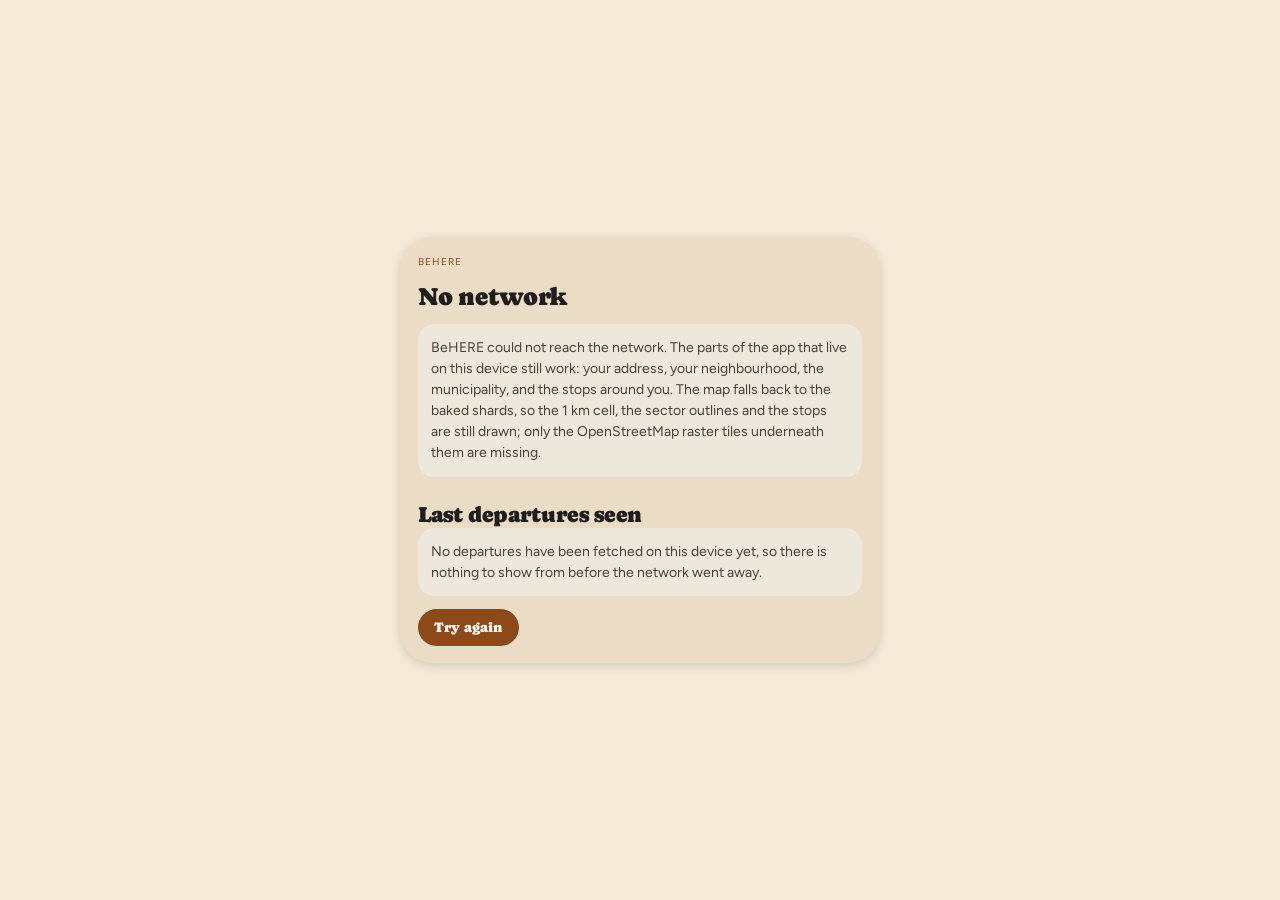
<file: web/offline.html>
<!doctype html>
<html lang="en">
<head>
<meta charset="utf-8">
<meta name="viewport" content="width=device-width,initial-scale=1,viewport-fit=cover">
<title>Offline — BeHERE</title>

<!-- This page is only ever served by the service worker, from cache, with no
     network. It therefore needs no connect-src at all, and no tile host: the
     basemap lives on index.html and there is nothing raster here to draw.
     img-src is 'self' for the favicon and the touch icon; no data URI is used
     on this page either. -->
<meta http-equiv="Content-Security-Policy"
      content="default-src 'self'; connect-src 'none'; img-src 'self';
               style-src 'self' 'unsafe-inline'; script-src 'self';
               base-uri 'none'; object-src 'none'; form-action 'none'">

<meta name="theme-color" content="#241a0e" media="(prefers-color-scheme: dark)">
<meta name="theme-color" content="#f5ead8">
<link rel="icon" href="favicon-32.png" sizes="32x32" type="image/png">
<link rel="apple-touch-icon" href="icons/apple-touch-icon.png">

<!-- Same two sheets, same order, as index.html: tokens first, so this page is
     the app in the same skin rather than an orphan in an older one. -->
<link rel="stylesheet" href="app/tokens.css">
<link rel="stylesheet" href="app/app.css">
<script src="app/offline.js" defer></script>
</head>

<body class="standalone">
<div class="card">

  <p class="card-kicker">BeHERE</p>
  <h1>No network</h1>

  <p class="quiet">
    BeHERE could not reach the network. The parts of the app that live on this
    device still work: your address, your neighbourhood, the municipality, and
    the stops around you. The map falls back to the baked shards, so the 1 km
    cell, the sector outlines and the stops are still drawn; only the
    OpenStreetMap raster tiles underneath them are missing.
  </p>

  <!-- Last-known departures, with an explicit "as of". Written by app/offline.js
       from what the Go band stored on the last successful fetch. If nothing was
       ever stored, the block below stays and names what is missing, rather than
       showing an empty list. -->
  <section id="departures" aria-labelledby="dep-h">
    <h2 id="dep-h" class="answer">Last departures seen</h2>
    <p class="quiet" id="dep-empty">
      No departures have been fetched on this device yet, so there is nothing to
      show from before the network went away.
    </p>
    <p class="asof" id="dep-asof" hidden></p>
    <ul class="rows" id="dep-list" hidden></ul>
  </section>

  <p>
    <button type="button" class="btn btn-primary" id="retry">Try again</button>
  </p>

</div>
</body>
</html>
</file>
<file: web/app/tokens.css>
/* BeHERE design tokens. The Organic design system, ported.
 *
 * This file is the ONLY place a colour, font, space, radius or shadow value is
 * written down. app/app.css and every band module read them through var().
 * If you are about to type a hex or a px into app.css, the value belongs here
 * instead, or it already does.
 *
 * SOURCE
 *   design/prototype/_ds/organic-42764194-de70-4e49-b9b1-f2c1b5c3cc65/styles.css
 *   design/prototype/_ds/organic-42764194-de70-4e49-b9b1-f2c1b5c3cc65/readme.md
 *   Every Organic token name is reproduced EXACTLY so the two files can be
 *   diffed against each other and can never quietly drift. Additions BeHERE
 *   needs and Organic does not have are grouped separately and labelled.
 *   Deviations from Organic are listed in docs/DESIGN_TOKENS.md section 6 and
 *   marked DEVIATION at the point of use below.
 *
 * DEPENDENCIES: none. No @import, no CDN, no font service, no build step.
 * The fonts are self-hosted woff2 under /behere/fonts/ and are reached with a
 * relative URL, because the site is a GitHub Pages project page served from
 * /behere/ and a leading slash would 404 (same rule as web/index.html).
 *
 * THEMES
 *   The complete light palette is defined on bare :root. The dark block
 *   redefines ONLY the tokens whose value changes; every ramp step, space,
 *   radius and font token is shared. The dark ground is a deep warm brown
 *   derived from the ramps, never a grey: see docs/DESIGN_TOKENS.md section 3.
 *
 * CONTRAST
 *   Every text-on-ground pair in both themes is measured and tabulated in
 *   docs/DESIGN_TOKENS.md section 5. Nothing that carries body text is below
 *   4.5:1. Two tokens (--color-accent, --color-accent-2) are brand hues that
 *   do not reach 3:1 on --color-surface; their permitted use is constrained in
 *   the comment beside them and they never carry text.
 */

/* ==================================================================== fonts */

/* Caprasimo and Figtree are both SIL Open Font License 1.1, so vendoring the
 * woff2 into a public repo is clean provided the licence ships with them:
 *   web/fonts/OFL-Caprasimo.txt
 *   web/fonts/OFL-Figtree.txt
 * font-display: swap, never `block`, since an offline-first app must never hold
 * text invisible waiting on a font it may not have. The fallback stacks below
 * are humanist sans faces close to Figtree in width and x-height, so the swap
 * reflows a line, not a layout.
 *
 * Files another agent vendors, exactly these names, under web/fonts/:
 *   caprasimo-400-latin.woff2       caprasimo-400-latin-ext.woff2
 *   figtree-var-latin.woff2         figtree-var-latin-ext.woff2
 * Figtree is the variable face (wght 300-900) so one file covers 400/500/600/
 * 700 and no synthetic bolding occurs. Caprasimo has a single weight, 400.
 * Figtree ships no italic here; `.now-raw` gets a synthetic oblique, which is
 * correct for one italic line of quoted source prose.
 */

@font-face {
  font-family: "Caprasimo";
  font-style: normal;
  font-weight: 400;
  font-display: swap;
  src: url("../fonts/caprasimo-400-latin.woff2") format("woff2");
  unicode-range: U+0000-00FF, U+0131, U+0152-0153, U+02BB-02BC, U+02C6, U+02DA,
                 U+02DC, U+0304, U+0308, U+0329, U+2000-206F, U+20AC, U+2122,
                 U+2191, U+2193, U+2212, U+2215, U+FEFF, U+FFFD;
}

@font-face {
  font-family: "Caprasimo";
  font-style: normal;
  font-weight: 400;
  font-display: swap;
  src: url("../fonts/caprasimo-400-latin-ext.woff2") format("woff2");
  unicode-range: U+0100-02BA, U+02BD-02C5, U+02C7-02CC, U+02CE-02D7,
                 U+02DD-02FF, U+0304, U+0308, U+0329, U+1D00-1DBF, U+1E00-1E9F,
                 U+1EF2-1EFF, U+2020, U+20A0-20AB, U+20AD-20C0, U+2113,
                 U+2C60-2C7F, U+A720-A7FF;
}

@font-face {
  font-family: "Figtree";
  font-style: normal;
  font-weight: 300 900;
  font-display: swap;
  src: url("../fonts/figtree-var-latin.woff2") format("woff2");
  unicode-range: U+0000-00FF, U+0131, U+0152-0153, U+02BB-02BC, U+02C6, U+02DA,
                 U+02DC, U+0304, U+0308, U+0329, U+2000-206F, U+20AC, U+2122,
                 U+2191, U+2193, U+2212, U+2215, U+FEFF, U+FFFD;
}

@font-face {
  font-family: "Figtree";
  font-style: normal;
  font-weight: 300 900;
  font-display: swap;
  src: url("../fonts/figtree-var-latin-ext.woff2") format("woff2");
  unicode-range: U+0100-02BA, U+02BD-02C5, U+02C7-02CC, U+02CE-02D7,
                 U+02DD-02FF, U+0304, U+0308, U+0329, U+1D00-1DBF, U+1E00-1E9F,
                 U+1EF2-1EFF, U+2020, U+20A0-20AB, U+20AD-20C0, U+2113,
                 U+2C60-2C7F, U+A720-A7FF;
}

/* =========================================================== light: Organic */

:root {
  color-scheme: light dark;

  /* --- roles, verbatim from Organic ------------------------------------ */
  --color-bg: #f5ead8;
  --color-surface: #ebddc5;
  --color-text: #201e1d;

  /* The brand hues. DECORATIVE ONLY: large shapes, the "you are here" pin,
     illustration, the washed map ground. They reach 3.03:1 and 3.14:1 on
     --color-bg but only 2.69:1 and 2.79:1 on --color-surface, so they must
     never be the sole carrier of meaning on a surface and must never carry
     text. Text and chrome use --color-accent-ink / --color-accent-2-ink. */
  --color-accent: #c67139;
  --color-accent-2: #7a8a5e;

  /* DEVIATION: Organic writes this as color-mix(in srgb, #201e1d 16%,
     transparent). Same rendered value, expressed as rgba() so the sheet has no
     modern-CSS cliff and so the dark block can restate it from the cream ink
     rather than re-mixing a hard-coded hex. */
  --color-divider: rgba(32, 30, 29, 0.16);

  /* Tonal ramps, generated in OKLCH on one shared lightness scale, so the
     same step of any role matches the others in visual value. These are
     ABSOLUTE: they do NOT invert in dark mode. Dark mode picks different
     steps, it does not renumber them. */
  --color-neutral-100: #f9f4ed;
  --color-neutral-200: #eee7db;
  --color-neutral-300: #dcd3c4;
  --color-neutral-400: #c0b6a5;
  --color-neutral-500: #a19786;
  --color-neutral-600: #82796a;
  --color-neutral-700: #645c50;
  --color-neutral-800: #474238;
  --color-neutral-900: #2e2b25;

  --color-accent-100: #fff2eb;
  --color-accent-200: #ffe1d0;
  --color-accent-300: #ffc6a5;
  --color-accent-400: #f6a06b;
  --color-accent-500: #d67f48;
  --color-accent-600: #b2622d;
  --color-accent-700: #8c491a;
  --color-accent-800: #643312;
  --color-accent-900: #402310;

  --color-accent-2-100: #f0fae1;
  --color-accent-2-200: #e1eecc;
  --color-accent-2-300: #ccdbb2;
  --color-accent-2-400: #aebf92;
  --color-accent-2-500: #8fa073;
  --color-accent-2-600: #728157;
  --color-accent-2-700: #56633f;
  --color-accent-2-800: #3d472b;
  --color-accent-2-900: #272e1b;

  /* The sage ramp ALONE runs one step past each end. Nothing else needs it,
     and the "same step of any role has the same visual weight" invariant is
     untouched because no rule ever pairs a 050/950 with another role's.
     WHY only sage: --ink-stops starts one step deeper than --ink-cell and
     --ink-sector (accent-2-800, not -700) because it must clear 8.27:1 on the
     marker pill. So the toggled-on stops chip spends 800 on its base and 900
     on its hover, and the Organic rule "a hover tint and a pressed state one
     step further along the ramp" has nowhere left to go. Same story mirrored
     in dark, where --ink-stops is accent-2-200 and its hover is accent-2-100.

     Derived on the ramp's own shared OKLCH lightness scale, by the same move
     tokens.css already used to reach the dark ground from accent-900:
     one step further (dL -0.065 at the deep end, +0.027 at the compressed
     light end) with the chroma tapered to 0.80, exactly as that derivation
     tapers it.
       900 L .2885 C .0342 H 124.9  ->  950 L .2240 C .0288 H 126.4
       100 L .9710 C .0345 H 124.9  ->  050 L .9917 C .0229 H 120.2
     The 050 hue reads 120 rather than 125 because sRGB's green primary clips
     at that lightness; it is the nearest in-gamut point on the line, and it is
     a near-white with a sage cast, which is what it is for. Both carry
     --color-on-accent far above 4.5:1 (15.58:1 and 16.76:1). */
  --color-accent-2-050: #faffee;
  --color-accent-2-950: #181e0f;

  /* --- type, verbatim from Organic ------------------------------------- */
  /* DEVIATION: the fallback list after the first family is lengthened from
     `system-ui, sans-serif` so a phone without the woff2 still lands on a
     humanist sans of similar width instead of Times. The first family, which
     is what the design actually specifies, is unchanged. */
  --font-heading: "Caprasimo", "Figtree", system-ui, -apple-system, "Segoe UI",
                  Roboto, "Helvetica Neue", Arial, sans-serif;
  --font-heading-weight: 400;
  --font-body: "Figtree", system-ui, -apple-system, "Segoe UI", Roboto,
               "Helvetica Neue", Arial, "Noto Sans", sans-serif;

  /* --- space, verbatim from Organic (4px grid at density 1.10) ---------- */
  --space-1: 4.4px;
  --space-2: 8.8px;
  --space-3: 13.2px;
  --space-4: 17.6px;
  --space-6: 26.4px;
  --space-8: 35.2px;

  /* --- radius, verbatim from Organic ----------------------------------- */
  --radius-sm: 8px;
  --radius-md: 16px;
  --radius-lg: 28px;

  /* --- elevation, verbatim from Organic --------------------------------
     Soft ink-tinted shadows on the light ground. DEVIATION: expressed as
     rgba() rather than color-mix(in srgb, #2e2b25 N%, transparent); identical
     rendered value, no modern-CSS dependency. */
  --shadow-sm: 0 1px 2px rgba(46, 43, 37, 0.14);
  --shadow-md: 0 3px 10px rgba(46, 43, 37, 0.16);
  --shadow-lg: 0 12px 32px rgba(46, 43, 37, 0.22);

  /* ================================================ BeHERE additions ====
     Everything below this line is NOT in Organic. It is derived from the
     ramps above and exists because BeHERE has to say things Organic never
     had to say: that a figure is real but old, that a layer published
     nothing, that a departure is live rather than printed. Each one names a
     ramp step in its comment so the derivation is auditable. */

  /* Secondary ink. Organic uses color-mix(--color-text 55%) for .text-muted,
     which lands at 4.2:1 on --color-bg (under 4.5:1), and BeHERE sets real
     body copy in this colour (source lines, distances, the quiet empty-state
     prose). So muted ink is a ramp step instead: --color-neutral-700. */
  --color-muted: #645c50;                 /* neutral-700  5.53:1 on bg */

  /* Accent that is allowed to carry text and chrome. Organic's own rule:
     "for paragraph-size text in the accent use a deep ramp step
     (--color-accent-700 on this ground)". Links, ghost buttons, the focus
     ring, live departure times and icon strokes all use this, NOT
     --color-accent. */
  --color-accent-ink: #8c491a;            /* accent-700    5.72:1 on bg */
  --color-accent-2-ink: #56633f;          /* accent-2-700  5.43:1 on bg */

  /* Solid accent fills that carry a label: the primary button, a toggled-on
     layer chip, the pressed segment. --color-accent itself is too light to
     put 14px text on (3.03:1 with the cream), so the fill is the deep step
     and the label is neutral-100. */
  --color-accent-solid: #8c491a;          /* accent-700 */
  --color-accent-solid-hover: #643312;    /* accent-800, one step past base */
  --color-accent-solid-active: #402310;   /* accent-900 */
  --color-accent-2-solid: #56633f;        /* accent-2-700 */
  --color-on-accent: #f9f4ed;             /* neutral-100  6.22:1 on the fill */

  /* Control boundaries that must be seen: the language switcher frame, the
     open/closed pill, the left rule on a quiet block. Clears 3:1 on BOTH
     grounds in BOTH themes at the same value, which is why the dark block
     does not restate it. --color-divider stays for decorative row rules. */
  --color-divider-strong: #82796a;        /* neutral-600  3.61:1 on bg */

  /* Real, but old. Cached departures, last-known statistics. Never red, and
     it always carries a date beside it. Hue 88 in OKLCH is the midpoint of
     the terracotta (51.6) and sage (124.6) hues, so this third voice is as
     far from both accents as the palette allows while staying warm. Built on
     the same shared lightness scale: 700 for ink, 100 for the fill. */
  --color-stale: #715a1e;                 /* stale-700  6.06:1 on stale-bg */
  --color-stale-bg: #fcf5e2;              /* stale-100 */

  /* Tinted chips. Organic's .tag-* pairs, lifted into tokens so the component
     layer never has to branch on the theme: in dark the fill and the ink swap
     ends of the ramp. Used by .tag, .go-line, .now-open and the band kickers. */
  --color-tag-accent-bg: #fff2eb;         /* accent-100 */
  --color-tag-accent-ink: #643312;        /* accent-800    9.46:1 */
  --color-tag-accent-2-bg: #f0fae1;       /* accent-2-100 */
  --color-tag-accent-2-ink: #3d472b;      /* accent-2-800  9.12:1 */
  --color-tag-neutral-bg: #f9f4ed;        /* neutral-100 */
  --color-tag-neutral-ink: #474238;       /* neutral-800   9.12:1 */

  /* The dialog backdrop and any full-screen veil over the map. Organic's
     dialog-backdrop is neutral-900 at 50%; this is that value as rgba(). */
  --color-scrim: rgba(46, 43, 37, 0.5);

  /* Codes are data, not prose: NIS numbers, postcodes, GTFS stop ids. Organic
     has no monospace role; this is the system stack, which ships everywhere
     and costs no bytes. */
  --font-mono: ui-monospace, SFMono-Regular, Menlo, Consolas,
               "Liberation Mono", monospace;

  /* Organic's type sizes, lifted out of its component layer into tokens so
     the two sheets cannot drift. Values are Organic's, unchanged. */
  --text-2xs: 10px;    /* card kicker */
  --text-xs: 11px;     /* card meta, tag, table head, figcaption */
  --text-label: 12px;  /* field label */
  --text-sm: 13px;     /* card body, segmented option, h6 */
  --text-ui: 14px;     /* button, input, table cell, nav link */
  --text-body: 15px;   /* body */
  --text-lg: 17px;     /* card title */
  --text-h6: 13px;
  --text-h5: 16px;
  --text-h4: 20px;
  --text-h3: 25px;
  --text-h2: 32px;
  --text-h1: 42px;

  /* The one fluid size. The answer line is the largest string in the app and
     the only reason it was opened, a street name. At Organic's fixed 42px a
     long Belgian street name overflows a 320px phone, so this size alone
     scales, landing on --text-h1 at 560px and above. */
  --text-display: clamp(27px, 4.6vw + 12px, 42px);

  --leading-body: 1.55;
  --leading-heading: 1.12;
  --tracking-heading: -0.015em;
  --tracking-caps: 0.08em;

  /* Pills. Organic hard-codes 999px in its rounded-frame block; named here so
     app.css never types the number. */
  --radius-pill: 999px;

  /* One step past --space-8, same 4.4px grid (48 x 1.10). A full-screen map
     needs a gutter larger than Organic's densest step. */
  --space-12: 52.8px;

  /* Safe-area insets, for map chrome in a standalone PWA on a notched phone.
     Requires <meta name="viewport" content="... viewport-fit=cover"> in the
     shell; without it these resolve to 0px and nothing breaks. */
  --inset-top: env(safe-area-inset-top, 0px);
  --inset-right: env(safe-area-inset-right, 0px);
  --inset-bottom: env(safe-area-inset-bottom, 0px);
  --inset-left: env(safe-area-inset-left, 0px);

  /* How the OSM raster tiles are washed so they sit UNDER the warm palette
     instead of fighting it. Organic's .washed idea, applied to the basemap.
     Apply to the tile layer only, never to the vector overlays or the labels.
     Never invert(): an inverted basemap is a colour negative of somebody
     else's cartography, not a dark map, and it is a different-looking
     derivative work.

     ONE NAME FOR ONE FACT. This token used to be called --map-tile-filter here
     while app.css defined a DIFFERENT --tile-filter and map.css read
     `var(--tile-filter, var(--map-tile-filter))`. Three names, two values, and
     whichever won was decided by stylesheet order rather than by anyone.

     The value below is app.css's, not this file's previous one, and the extra
     opacity(0.94) is why: the effective composite alpha over the ground is
     --tile-alpha x 0.94 = 0.583, and every stroke contrast ratio in UI_SPEC 7.3
     was measured against the fills that composite produces. The lighter hand
     this file used to carry (saturate .68 / contrast .9 / brightness 1.06, no
     opacity term) would move all of them. Load-bearing numbers, not taste.

     --tile-alpha lives here too, for the same reason: map.css and app.css both
     read it and neither should own it. */
  --tile-filter: saturate(0.6) contrast(0.85) brightness(1.1) opacity(0.94);
  --tile-alpha: 0.62;
}

/* ============================================================= warm dark ==
 * Only the tokens whose value changes. The ramps, the fonts, the spaces, the
 * radii, --color-divider-strong and the type scale are all shared.
 *
 * THE GROUND IS BROWN, NOT GREY, AND THAT IS THE POINT.
 * Organic's readme: "Do not desaturate the palette into greys, warmth is the
 * point." The obvious dark ground would be --color-text #201e1d, but that is
 * an achromatic near-black: OKLCH C = 0.0036. --color-neutral-900 #2e2b25 is
 * barely better at C = 0.0115. So the ground is the neutral and accent ramps
 * folded together and carried one step further down:
 *   neutral-900 (L .290 C .012 H 85) mixed 50/50 in OKLCH with
 *   accent-900   (L .290 C .054 H 52)  ->  L .290 C .033 H 68
 *   carried one ramp step darker (dL -.065, chroma tapered)  ->  #241a0e
 * That is L .2265, C .0265, H 70.9, SEVEN times the chroma of #201e1d at the
 * same lightness, and it reads as espresso rather than charcoal.
 * --color-surface is one notch up the same line (#2f2419, L .270), so a card
 * is lighter than the page in dark exactly as it is darker than the page in
 * light. And the ink is the light theme's own ground, #f5ead8: the palette
 * turns over rather than being replaced.
 */

@media (prefers-color-scheme: dark) {
  :root {
    --color-bg: #241a0e;
    --color-surface: #2f2419;
    --color-text: #f5ead8;               /* the light theme's ground, 14.35:1 */

    /* Brand hues move up the ramp by the same amount the ground moved down.
       Unlike the light theme these DO clear 3:1 on both grounds (5.69 and
       6.06), but keep using the -ink tokens for text so the rule is one rule
       in both themes. */
    --color-accent: #d67f48;             /* accent-500 */
    --color-accent-2: #8fa073;           /* accent-2-500 */

    --color-divider: rgba(245, 234, 216, 0.16);   /* the cream ink at 16% */

    --color-muted: #c0b6a5;              /* neutral-400  8.52:1 on bg */
    --color-accent-ink: #f6a06b;         /* accent-400   8.27:1 on bg */
    --color-accent-2-ink: #aebf92;       /* accent-2-400 8.68:1 on bg */

    --color-accent-solid: #d67f48;       /* accent-500 */
    --color-accent-solid-hover: #f6a06b; /* accent-400, one step past base */
    --color-accent-solid-active: #ffc6a5;/* accent-300 */
    --color-accent-2-solid: #8fa073;     /* accent-2-500 */
    --color-on-accent: #241a0e;          /* the ground   5.69:1 on the fill */

    --color-stale: #d0b46f;              /* stale-400  7.03:1 on stale-bg */
    --color-stale-bg: #342a0f;           /* stale-900 */

    --color-tag-accent-bg: #402310;      /* accent-900 */
    --color-tag-accent-ink: #ffc6a5;     /* accent-300    9.46:1 */
    --color-tag-accent-2-bg: #272e1b;    /* accent-2-900 */
    --color-tag-accent-2-ink: #ccdbb2;   /* accent-2-300  9.61:1 */
    --color-tag-neutral-bg: #2e2b25;     /* neutral-900 */
    --color-tag-neutral-ink: #dcd3c4;    /* neutral-300   9.51:1 */

    --color-scrim: rgba(14, 9, 4, 0.66);

    /* Organic's own note: on a dark ground elevation is "a hairline edge plus
       ambient darkness". So each step is a 1px warm-cream ring under a soft
       warm-black cast, rather than the light theme's ink-tinted drop. */
    --shadow-sm: 0 0 0 1px rgba(245, 234, 216, 0.06),
                 0 1px 2px rgba(9, 5, 2, 0.55);
    --shadow-md: 0 0 0 1px rgba(245, 234, 216, 0.07),
                 0 3px 10px rgba(9, 5, 2, 0.6);
    --shadow-lg: 0 0 0 1px rgba(245, 234, 216, 0.09),
                 0 12px 32px rgba(9, 5, 2, 0.7);

    /* Darken and warm the basemap so it sits under the palette. No invert. */
    --tile-filter: saturate(0.55) contrast(1.05) brightness(0.55) opacity(0.94);
  }
}

/* ======================================================== the ground itself
 * The only rule in this file. The page must paint its own background from a
 * token, or a transparent body borrows whatever is behind it and the dark
 * theme shows through as white. Everything else (every component, every band)
 * belongs in app/app.css.
 */

body {
  background: var(--color-bg);
  color: var(--color-text);
  font-family: var(--font-body);
}
</file>
<file: web/app/app.css>
/* BeHERE — the component layer.
 *
 * app/tokens.css is loaded FIRST and is the only place a colour, font, space,
 * radius or shadow value is written down. This file consumes those variables
 * and adds nothing but composition. There is no hex, no font name and no
 * remote URL below this comment.
 *
 * AUTHORITIES
 *   docs/UI_SPEC.md      appearance and interaction (sections cited inline)
 *   docs/CONTRACT.md     outranks UI_SPEC on anything to do with bytes
 *   the Organic guide    warm, rounded, left-aligned, generous air
 *
 * DEPENDENCIES: none. No @import, no CDN, no bundler, no framework.
 *
 * THE LOAD-BEARING IDEA, carried over from the first release and now the
 * Phase 5 exit criterion: a municipality that publishes almost nothing must
 * read as CALM, not broken. Mont-Saint-Guibert and Ottignies-Louvain-la-Neuve
 * ship close to zero local datasets and are in the pilot set for exactly that
 * reason. So this sheet distinguishes THREE situations that all look like
 * "nothing here" and are not the same claim:
 *
 *   published nothing here      quiet tone, hollow state dot   not a fault
 *   out of scope by design      quiet tone, hollow state dot   not a fault
 *   could not be reached        warn tone,  hollow state dot   a fault
 *
 * Only the third gets the warm amber of --color-stale. "Old" and "absent" and
 * "unreachable" are three different sentences and the colour must never blur
 * them. See section 12 and UI_SPEC 2.5.
 *
 * WHAT THE MODULES OWN
 * The band modules render their own markup into their band body and emit a
 * fixed vocabulary of class names. This file styles that vocabulary. No module
 * sets an inline style attribute; the map's vector fills and strokes are CSS
 * properties here, not SVG presentation attributes there.
 *
 * CONTENTS
 *    1  semantic layer (light)
 *    2  semantic layer (warm dark)
 *    3  reset, base type, focus
 *    4  utilities
 *    5  Organic components: .btn .tag .card .field .input .seg .washed .elev-*
 *    6  the map surface and its seven layers
 *    7  attribution, scale, tile note
 *    8  chrome clusters: brand, sheet, locate, zoom, layer chips, offline bar
 *    9  the dock: pills, panel
 *   10  the band shell
 *   11  the band vocabulary
 *   12  the calm empty states
 *   13  around / go / now specifics
 *   14  narrow and wide, and what collapses first
 *   15  motion, contrast and forced colours
 *   16  standalone shell pages (offline.html, 404.html)
 */

/* ==================================================================== 1 ===
   THE SEMANTIC LAYER

   UI_SPEC section 5.1. The prototype writes ramp steps straight into inline
   styles, which cannot survive a dark theme because the same step lands on the
   wrong side of the ground. So the ramps get a thin layer of roles here.

   No new colour is invented. Every value is either a ramp step from tokens.css
   or an alias of a role token tokens.css already carries. Where tokens.css
   already names the role, this file ALIASES it rather than restating the hex,
   so the dark flip is written once, in tokens.css, and cannot drift.
   ======================================================================== */

:root {
  /* --- ink ------------------------------------------------------------- */
  --ink: var(--color-text);
  --ink-muted: var(--color-muted);              /* neutral-700  5.53:1 on bg */
  --ink-accent: var(--color-accent-ink);        /* accent-700   5.72:1 on bg */
  /* The sage as text. Exposed for the band modules and for any later component
     that needs the second voice in prose; the components below reach it
     through the .tag-accent-2 pair instead, which is the same ramp with a
     matched fill. */
  --ink-accent-2: var(--color-accent-2-ink);    /* accent-2-700 5.43:1 on bg */

  /* NON-TEXT ONLY. 3.61:1 in the light theme, which is enough for the hollow
     state dot's ring and a dashed border and is NOT enough for body copy.
     UI_SPEC 5.1 and 7.4 row F4. Never set this as `color`. */
  --ink-quiet: var(--color-neutral-600);

  /* --- tinted blocks ---------------------------------------------------- */
  --fill-quiet: var(--color-neutral-200);
  --ink-on-quiet: var(--color-neutral-800);     /* 8.12:1 on --fill-quiet */

  /* Real, but OLD. Cached departures, a last-known statistic, the offline bar.
     Never red, and it always carries a date beside it.

     DEVIATION from UI_SPEC 5.1, deliberate and narrow: the spec table names
     accent-200 / accent-900 for this pair, written before tokens.css existed.
     tokens.css then introduced --color-stale / --color-stale-bg specifically
     for this role, at OKLCH hue 88, the midpoint between the terracotta and
     the sage, so that "old" is a third voice rather than a shade of the brand
     accent. Binding warn to the accent ramp would make "old" look like "live",
     and the live departure time is the one place the accent is earned. The
     token NAMES stay as the spec wrote them so band agents target the same
     things; only the value behind them moves. Measured 6.06:1 light,
     7.03:1 dark (docs/DESIGN_TOKENS.md section 5). */
  --fill-warn: var(--color-stale-bg);
  --ink-on-warn: var(--color-stale);

  /* Soft accent washes: the ghost button's hover, the selected item card. */
  --fill-accent-soft: var(--color-accent-100);
  --fill-accent-softer: var(--color-accent-200);

  /* --- surfaces --------------------------------------------------------- */
  --fill-card: var(--color-surface);
  --fill-card-selected: var(--fill-accent-soft);

  /* --- solid accent ------------------------------------------------------
     Any solid accent surface that carries a cream label or a cream glyph uses
     this, never --color-accent, which is 3.03:1 with the cream and is
     decorative only. UI_SPEC 3.4 and 7.4 row F1. */
  --fill-accent-solid: var(--color-accent-solid);
  --fill-accent-solid-hover: var(--color-accent-solid-hover);
  --fill-accent-solid-active: var(--color-accent-solid-active);
  --ink-on-accent-solid: var(--color-on-accent);

  /* The secondary label on a solid accent fill: the expanded pill's count.
     UI_SPEC 7.4 row F3 forbids dimming it with opacity (that lands at 4.63:1),
     so it is a real token. 6.21:1 light, 4.77:1 dark. */
  --ink-on-accent-solid-soft: var(--color-accent-100);

  /* --- neutral interaction tints -----------------------------------------
     The Organic rule is a themed :hover tint and a pressed state one step
     further along the ramp, never a browser default. */
  --fill-hover: var(--color-neutral-200);
  --fill-active: var(--color-neutral-300);

  /* --- the focus ring ----------------------------------------------------
     DEVIATION from the Organic default `2px solid var(--color-accent)`, which
     measures 3.03:1 on the cream ground and collapses to 1.31:1 where a ring
     lands beside the map. UI_SPEC 7.4 row F13 replaces it with the deep step
     at three pixels: 5.72:1 on cream, 4.37:1 at worst over any washed tile,
     8.27:1 dark. Three pixels rather than two because Organic's radii are
     large and a 2px ring on a 999px pill reads thin. The offset is Organic's,
     unchanged. */
  --focus-ring: var(--color-accent-ink);
  --focus-ring-width: 3px;
  --focus-ring-offset: 2px;

  /* --- map inks ----------------------------------------------------------
     The chip swatch you see in the legend IS the stroke you see on the ground:
     one token per layer, used in both places. Promoted one ramp step darker
     than the prototype because over the washed tile fills the 600 steps fall
     to 2.70-2.88:1, under the 3:1 SC 1.4.11 asks of a meaningful graphic.
     UI_SPEC 7.3 and 7.4 rows F10 to F12. */
  --ink-cell: var(--color-accent-2-700);        /* 4.15:1 worst washed tile */
  --ink-sector: var(--color-accent-700);        /* 4.37:1 worst washed tile */
  --ink-stops: var(--color-accent-2-800);       /* 8.27:1 on the marker pill */

  /* The toggled-on chip's interaction ramp. Organic: a hover tint and a
     pressed state one step further along the ramp, never a browser default.
     Base is the layer ink itself, so the legend still equals the stroke; hover
     is one step, pressed is two. These are chip decoration only, never map
     strokes. --ink-stops starts a step deeper than the other two, which is why
     the sage ramp carries a 950/050 step (see tokens.css). */
  --ink-cell-hover: var(--color-accent-2-800);
  --ink-sector-hover: var(--color-accent-800);
  --ink-stops-hover: var(--color-accent-2-900);

  --ink-cell-active: var(--color-accent-2-900);
  --ink-sector-active: var(--color-accent-900);
  --ink-stops-active: var(--color-accent-2-950);

  /* --- the raster underlay -----------------------------------------------
     The light value is byte-identical to Organic's own .washed filter, which
     is what .washed below reads. Effective composite alpha over the ground is
     0.62 x 0.94 = 0.583, and every stroke ratio in UI_SPEC 7.3 is measured
     against the fills that composite produces, so these four functions and
     this alpha are load-bearing numbers, not taste.

     --tile-filter and --tile-alpha NOW LIVE IN tokens.css, which is where a
     value written down once belongs. They used to be defined here while
     tokens.css defined a differently-valued --map-tile-filter and map.css read
     both through a fallback chain; the composite above is the one that
     survived, because UI_SPEC 7.3's ratios are measured against it. */

  /* --- type sizes UI_SPEC 5.4 requires and tokens.css does not carry ------
     The prototype's sizes are unrounded because they are already tuned against
     the 1.10x density baked into --space-*. Seven of them fall between the
     --text-* steps. They are named here rather than typed into twenty rules;
     the tokens agent can absorb them wholesale. */
  --text-title: 26px;      /* .panel-title */
  --text-answer: 22px;     /* .answer, the largest string in a band */
  --text-fact: 14.5px;     /* .facts dd */
  --text-item: 13.5px;     /* dense list rows: departures, platforms */
  --text-marker: 12.5px;   /* .map-marker__label */
  --text-src: 11.5px;      /* .src, .endonym, distances */
  --text-count: 10.5px;    /* .pill__count */

  /* --- motion ------------------------------------------------------------ */
  --motion-panel: 240ms;
  --motion-fast: 150ms;
  --motion-tick: 140ms;
  --ease-panel: cubic-bezier(0.2, 0.8, 0.25, 1);

  /* --- geometry the dock publishes ---------------------------------------
     dock.js writes the measured height of .dock onto the ROOT element from a
     ResizeObserver. It is declared here so calc() never sees an empty value on
     the first frame, and it must be written to document.documentElement, not
     to .dock, because .map-attrib sits outside the dock and reads it too. */
  --dock-height: 0px;

  /* The panel column on a wide screen. Organic is left-aligned and asymmetric
     on purpose: past 1024px the extra width becomes map, never a wider column
     of text. */
  --panel-width: 452px;
}

/* ==================================================================== 2 ===
   THE WARM DARK VARIANT

   Complete, not an afterthought: every surface, border, shadow and map ink has
   a dark value. tokens.css already flips --color-bg, --color-surface,
   --color-text, --shadow-*, --color-divider and every role token this file
   aliases, so only the tokens derived from ABSOLUTE ramp steps are restated.
   The ramps do not invert; the dark theme picks different steps.

   The mechanism is tokens.css's mechanism, one media query on :root, so the
   app has exactly one way of choosing a theme. There is no toggle: the app
   follows the system, as it does today (UI_SPEC 5.2).
   ======================================================================== */

@media (prefers-color-scheme: dark) {
  :root {
    --ink-quiet: var(--color-neutral-400);      /* 8.52:1 on the dark ground */

    --fill-quiet: var(--color-neutral-800);
    --ink-on-quiet: var(--color-neutral-200);   /* 8.12:1 on --fill-quiet */

    --fill-accent-soft: var(--color-accent-900);
    --fill-accent-softer: var(--color-accent-800);

    --ink-on-accent-solid-soft: var(--color-accent-900);   /* 4.77:1 */

    --fill-hover: var(--color-neutral-800);
    --fill-active: var(--color-neutral-700);

    --ink-cell: var(--color-accent-2-300);      /* 5.71:1 worst dark tile */
    --ink-sector: var(--color-accent-300);      /* 5.53:1 worst dark tile */
    --ink-stops: var(--color-accent-2-200);     /* 6.89:1 worst dark tile */

    --ink-cell-hover: var(--color-accent-2-200);
    --ink-sector-hover: var(--color-accent-200);
    --ink-stops-hover: var(--color-accent-2-100);

    /* Dark runs the same two steps, upward: on this ground "further along the
       ramp" is lighter, as --color-accent-solid-hover/-active already are. */
    --ink-cell-active: var(--color-accent-2-100);
    --ink-sector-active: var(--color-accent-100);
    --ink-stops-active: var(--color-accent-2-050);

    /* Darken and warm the basemap so it sinks under the palette. Never
       invert(): an inverted basemap is a colour negative of somebody else's
       cartography, not a dark map, and it reads badly. */
    /* --tile-filter's dark value moved to tokens.css with the light one. */
  }
}

/* ==================================================================== 3 ===
   RESET, BASE TYPE, FOCUS
   ======================================================================== */

*,
*::before,
*::after { box-sizing: border-box; }

html {
  -webkit-text-size-adjust: 100%;
  height: 100%;
}

body {
  margin: 0;
  min-height: 100%;
  font-size: var(--text-body);
  line-height: var(--leading-body);
  font-weight: 400;
  -webkit-font-smoothing: antialiased;
  text-rendering: optimizeLegibility;
}

/* On the app page the map IS the page: fixed, full bleed, never scrolled, so
   the document scrolls in neither axis and every scroll happens inside a
   named, bounded container. This is scoped to the page that has a map, so
   offline.html and 404.html keep an ordinary scrolling document and cannot
   strand their own content below the fold. If :has() is unavailable the app
   page simply scrolls, which is the harmless direction to fail in. */
body:has(.map) {
  height: 100%;
  overflow: hidden;
  overscroll-behavior: none;
}

h1, h2, h3, h4, h5, h6 {
  font-family: var(--font-heading);
  font-weight: var(--font-heading-weight);
  line-height: var(--leading-heading);
  letter-spacing: var(--tracking-heading);
  margin: 0 0 var(--space-2);
}

h1 { font-size: var(--text-h1); }
h2 { font-size: var(--text-h2); }
h3 { font-size: var(--text-h3); }
h4 { font-size: var(--text-h4); }
h5 { font-size: var(--text-h5); }
h6 {
  font-size: var(--text-h6);
  letter-spacing: var(--tracking-caps);
  text-transform: uppercase;
}

p { margin: 0 0 var(--space-3); }
p:last-child { margin-bottom: 0; }

ul, ol, dl, dd { margin: 0; padding: 0; }

img { display: block; max-width: 100%; }
figure { margin: 0; }

figcaption {
  font-size: var(--text-xs);
  margin-top: var(--space-1);
  color: var(--ink-muted);
}

/* Organic sets links in --color-accent, which is 3.03:1. The deep step is the
   guide's own instruction for paragraph-size text in the accent. */
a {
  color: var(--ink-accent);
  text-underline-offset: 3px;
  text-decoration-thickness: 1px;
}

a:hover { text-decoration-thickness: 2px; }

abbr[title] { text-decoration: none; cursor: help; }

::selection { background: var(--fill-accent-softer); }

/* Themed keyboard focus, never the browser default. See --focus-ring above
   for why this is three pixels of the deep step rather than Organic's two
   pixels of the base accent. */
:focus { outline: none; }

:focus-visible {
  outline: var(--focus-ring-width) solid var(--focus-ring);
  outline-offset: var(--focus-ring-offset);
  border-radius: inherit;
}

/* The map and the chrome are a surface you drag, not text you select. The
   panel body is the opposite: a NIS code, a cell id and a postcode are things
   people copy, so selection is explicitly restored there. */
.chrome,
.dock-pills { user-select: none; -webkit-user-select: none; }

.panel-body,
.sheet { user-select: text; -webkit-user-select: text; }

/* ==================================================================== 4 ===
   UTILITIES
   ======================================================================== */

[hidden] { display: none !important; }

.visually-hidden,
.sr-only {
  position: absolute;
  width: 1px;
  height: 1px;
  margin: -1px;
  padding: 0;
  overflow: hidden;
  clip-path: inset(50%);
  white-space: nowrap;
  border: 0;
}

/* Skip link. Visually hidden until it takes keyboard focus, then a cream pill
   in the top-left corner with the standard ring. UI_SPEC 3.6, tab stop 1. */
.skip {
  position: fixed;
  top: calc(var(--space-2) + var(--inset-top));
  left: calc(var(--space-2) + var(--inset-left));
  z-index: 40;
  transform: translateY(calc(-200% - var(--space-8)));
  padding: var(--space-2) var(--space-4);
  min-height: 44px;
  display: inline-flex;
  align-items: center;
  border-radius: var(--radius-pill);
  background: var(--color-bg);
  color: var(--ink);
  box-shadow: var(--shadow-md);
  font-family: var(--font-heading);
  font-weight: var(--font-heading-weight);
  font-size: var(--text-ui);
  text-decoration: none;
}

.skip:focus-visible { transform: translateY(0); }

/* The one scrollbar treatment in the app. Applied to the panel body and the
   menu sheet, the only two scrolling regions. */
.bh-scroll {
  scrollbar-width: thin;
  scrollbar-color: var(--color-neutral-400) transparent;
}

.bh-scroll::-webkit-scrollbar { width: 8px; height: 8px; }
.bh-scroll::-webkit-scrollbar-track { background: transparent; }

.bh-scroll::-webkit-scrollbar-thumb {
  background: var(--color-neutral-400);
  border-radius: var(--radius-pill);
}

/* Organic's image treatment. A raster basemap IS an image layer, so the light
   --tile-filter is this filter and this class reads the same token. */
.washed { filter: var(--tile-filter); }

.elev-sm { box-shadow: var(--shadow-sm); }
.elev-md { box-shadow: var(--shadow-md); }
.elev-lg { box-shadow: var(--shadow-lg); }

/* ==================================================================== 5 ===
   THE ORGANIC COMPONENT LAYER, PORTED

   Same class names, same geometry, three defects fixed. Each fix is a step on
   the same ramp, never a new colour, and each is cited to UI_SPEC section 7.4.
   ======================================================================== */

/* --- buttons ------------------------------------------------------------ */

.btn {
  display: inline-flex;
  align-items: center;
  justify-content: center;
  gap: 6px;
  cursor: pointer;
  text-decoration: none;
  font-family: var(--font-heading);
  font-weight: var(--font-heading-weight);
  font-size: var(--text-ui);
  line-height: 1.2;
  color: var(--ink);
  background: transparent;
  border: 1px solid transparent;
  padding: var(--space-2) calc(var(--space-3) * 1.2);
  border-radius: var(--radius-pill);
  transition: background-color var(--motion-fast) ease,
              border-color var(--motion-fast) ease;
}

.btn svg { display: block; }
.btn:disabled { opacity: 0.45; cursor: not-allowed; }

/* F1. Organic's .btn-primary is --color-accent carrying a --color-bg label at
   3.03:1, which is the exact pair the Organic guide warns about. The fill
   moves to the deep step and the label to the cream: 5.72:1 light,
   8.27:1 dark. */
.btn-primary {
  background: var(--fill-accent-solid);
  color: var(--ink-on-accent-solid);
}

.btn-primary:hover { background: var(--fill-accent-solid-hover); }
.btn-primary:active { background: var(--fill-accent-solid-active); }

.btn-secondary { border-color: var(--color-divider-strong); }
.btn-secondary:hover { background: var(--fill-hover); }
.btn-secondary:active { background: var(--fill-active); }

/* F6, same family. Organic's ghost label is --color-accent. */
.btn-ghost {
  color: var(--ink-accent);
  padding-inline: var(--space-1);
}

.btn-ghost:hover { background: var(--fill-accent-soft); }
.btn-ghost:active { background: var(--fill-accent-softer); }

.btn-icon { width: 36px; height: 36px; padding: 0; }
.btn-block { width: 100%; margin-top: var(--space-2); }

/* UI_SPEC 3.1: 44x44 on every map control and on the panel close, which is a
   primary action. The 36px .btn-icon survives only inside a dense list where
   the target is not primary. */
.btn-touch { min-width: 44px; min-height: 44px; }

/* --- tags --------------------------------------------------------------- */

.tag {
  display: inline-flex;
  align-items: center;
  gap: 5px;
  font-size: var(--text-xs);
  line-height: 1.5;
  letter-spacing: 0.02em;
  padding: 3px 10px;
  border: 1px solid transparent;
  border-radius: var(--radius-pill);
  white-space: nowrap;
}

.tag-accent { background: var(--color-tag-accent-bg); color: var(--color-tag-accent-ink); }
.tag-accent-2 { background: var(--color-tag-accent-2-bg); color: var(--color-tag-accent-2-ink); }
.tag-neutral { background: var(--color-tag-neutral-bg); color: var(--color-tag-neutral-ink); }

/* F6. Organic ships .tag-outline with `color: var(--color-accent)`, 3.03:1,
   which fails as 11px text. The label moves to the deep step; the border keeps
   the base accent, because a border is a non-text boundary and 3.03:1 passes
   SC 1.4.11 for that. */
.tag-outline {
  background: transparent;
  border-color: var(--color-accent);
  color: var(--ink-accent);
}

/* --- cards -------------------------------------------------------------- */

.card {
  display: flex;
  flex-direction: column;
  gap: var(--space-2);
  padding: var(--space-4);
  background: var(--fill-card);
  border-radius: calc(var(--radius-lg) * 1.15);
}

/* `.kicker` is the alias 404.html already uses; one rule serves both so that
   page is never unstyled while its own restyle is in flight. */
.card-kicker,
.kicker {
  font-size: var(--text-2xs);
  letter-spacing: 0.1em;
  text-transform: uppercase;
  color: var(--ink-accent);
  margin: 0;
}

.card-title {
  font-family: var(--font-heading);
  font-weight: var(--font-heading-weight);
  font-size: var(--text-lg);
  line-height: 1.2;
  margin: 0;
}

.card-body {
  margin: 0;
  font-size: var(--text-sm);
  color: var(--ink-on-quiet);
  flex: 1;
}

/* F4. Organic's .card-meta is color-mix(--color-text 50%), 3.4:1 at 11px. */
.card-meta {
  display: flex;
  align-items: center;
  gap: 6px;
  font-size: var(--text-xs);
  color: var(--ink-muted);
}

/* --- form primitives ---------------------------------------------------- */

.field { border: 0; margin: 0; padding: 0; min-width: 0; }

.field > label,
.field > legend {
  display: block;
  padding: 0;
  font-size: var(--text-label);
  margin-bottom: 5px;
  color: var(--ink-muted);
}

.input {
  width: 100%;
  min-height: 44px;
  padding: 6px 14px;
  font: inherit;
  font-size: var(--text-ui);
  color: var(--ink);
  caret-color: var(--color-accent);
  background: var(--color-surface);
  border: 1px solid var(--color-divider-strong);
  border-radius: var(--radius-pill);
}

.input:hover { border-color: var(--ink-muted); }

.input:focus-visible {
  border-color: var(--focus-ring);
  outline-offset: 0;
}

textarea.input { min-height: 90px; resize: vertical; border-radius: var(--radius-md); }

.radio {
  display: inline-flex;
  align-items: center;
  gap: 8px;
  cursor: pointer;
  font-size: var(--text-ui);
  min-height: 44px;
}

.radio input,
.seg-opt input {
  position: absolute;
  opacity: 0;
  width: 0;
  height: 0;
  pointer-events: none;
}

.radio .dot {
  width: 16px;
  height: 16px;
  flex: none;
  border-radius: 50%;
  border: 1.5px solid var(--color-divider-strong);
}

.radio:hover .dot { border-color: var(--ink-accent); }

.radio input:checked + .dot {
  border-color: var(--fill-accent-solid);
  background: var(--fill-accent-solid);
  box-shadow: inset 0 0 0 4px var(--color-bg);
}

.radio input:focus-visible + .dot {
  outline: var(--focus-ring-width) solid var(--focus-ring);
  outline-offset: var(--focus-ring-offset);
}

/* The segmented control. Native radios, no script: :has(input:checked) carries
   the fill and :has(input:focus-visible) carries the ring. This is what the
   language switcher becomes, which also removes the aria-pressed-on-a-single-
   select misuse that exists today (UI_SPEC 3.4). */
.seg {
  display: inline-flex;
  overflow: hidden;
  border: 1px solid var(--color-divider-strong);
  border-radius: var(--radius-pill);
}

.seg-opt {
  display: inline-flex;
  align-items: center;
  justify-content: center;
  gap: 6px;
  min-height: 44px;
  padding: 7px 14px;
  font-size: var(--text-sm);
  font-weight: 600;
  cursor: pointer;
  transition: background-color var(--motion-fast) ease;
}

.seg-opt + .seg-opt { border-left: 1px solid var(--color-divider-strong); }

.seg-opt:has(input:checked) {
  background: var(--fill-accent-solid);
  color: var(--ink-on-accent-solid);
}

.seg-opt:not(:has(input:checked)):hover { background: var(--fill-hover); }
.seg-opt:not(:has(input:checked)):active { background: var(--fill-active); }

/* The ring stays inside the control's own rounded frame. */
.seg-opt:has(input:focus-visible) {
  outline: var(--focus-ring-width) solid var(--focus-ring);
  outline-offset: -3px;
}

/* The four language options, evenly divided, lower case as endonyms. */
.langs { width: 100%; }
.langs .seg-opt { flex: 1 1 0; text-transform: lowercase; }

/* ==================================================================== 6 ===
   THE MAP SURFACE

   UI_SPEC section 1. The map is the page: fixed, full bleed, never scrolled,
   beneath every other layer. It carries aria-hidden="true" and contains no
   focusable element, so it cannot be a keyboard trap; everything it draws is
   also text in a band.
   ======================================================================== */

/* The app shell. Everything floats inside it and nothing scrolls the page.
   The chrome, the dock and the attribution are absolute against this box; if
   the shell omits it they fall back to the initial containing block, which is
   the same rectangle, so the layout survives either way. */
.app {
  position: fixed;
  inset: 0;
  overflow: hidden;
}

/* THE .map* SELECTORS LIVE IN app/map.css, WHICH LOADS AFTER THIS FILE.

   They used to live here too. Both files styled the same 22 selectors -- the
   surface, the tiles, the veil, the vector paths, the markers, the dot and the
   attribution -- with overlapping properties and DIFFERENT colour values: this
   file drove them from the semantic --ink-* layer below, map.css froze the same
   colours as rgba() literals. Because map.css loads second, every one of those
   rules won, so this file's copy was dead weight that would have silently
   drifted the day a token changed.

   Worse, one rule here was NOT duplicated there, so it stayed live and
   contradicted map.js: `.map-tiles[data-state="failed"] { display: none }`
   deleted every tile that HAD loaded, while map.js deliberately keeps them on
   screen after three errors ("whatever DID load stays on screen and keeps
   panning") and keeps the attribution visible because of them. The result was
   an ODbL credit over a basemap the reader could no longer see. map.css now
   carries the `off` half of that rule only, which is the half map.js means.

   What this file still owns on the map's behalf, because map.css reads it:
     --ink-cell / --ink-sector / --ink-stops   the strokes, per theme
     --tile-filter / --tile-alpha             the wash over the basemap
     --focus-ring                             the keyboard outline
   plus .map-scale, .tile-note and body:has(.map) below, which are chrome
   ABOUT the map rather than the map itself. */

/* ==================================================================== 7 ===
   ATTRIBUTION, SCALE READOUT, TILE NOTE

   The attribution is a LICENCE REQUIREMENT, not a design choice. It is visible
   on every frame where a tile has been drawn, it is never inside a collapsed
   disclosure, and it links out. Its string is not an i18n key: translating an
   attribution is how attributions get lost.
   ======================================================================== */

/* Metres per 100 pixels. Tabular so the number does not jitter under a pan,
   and a floor width so the pill does not resize on every frame. */
.map-scale {
  min-width: 52px;
  text-align: center;
  font-size: var(--text-label);
  font-weight: 600;
  font-variant-numeric: tabular-nums;
  font-feature-settings: "tnum";
  color: var(--ink-muted);
}

/* The tile note. Two states, and the second is not an error style: "no tiles"
   is a true and useful statement about what is on the screen. */
.tile-note {
  margin: 0;
  padding: 5px 12px;
  border-radius: var(--radius-pill);
  font-size: var(--text-xs);
  font-weight: 600;
  line-height: 1.5;
  background: var(--color-bg);
  color: var(--ink-muted);
  box-shadow: var(--shadow-sm);
  max-width: 66vw;
  text-align: right;
}

.tile-note[data-state="off"],
.tile-note[data-state="failed"] {
  background: var(--fill-warn);
  color: var(--ink-on-warn);
}

/* ==================================================================== 8 ===
   THE CHROME CLUSTERS

   Both are absolutely positioned columns at the top of the map. The clusters
   themselves are pointer-transparent so the map stays draggable between them;
   only their children take pointer events.
   ======================================================================== */

.chrome {
  position: absolute;
  top: 0;
  z-index: 20;
  display: flex;
  flex-direction: column;
  gap: var(--space-2);
  padding: calc(var(--space-4) + var(--inset-top)) var(--space-4) var(--space-4);
  pointer-events: none;
  max-width: 100%;
}

.chrome > * { pointer-events: auto; }

.chrome--tl {
  left: 0;
  align-items: flex-start;
  padding-left: calc(var(--space-4) + var(--inset-left));
}

.chrome--tr {
  right: 0;
  align-items: flex-end;
  padding-right: calc(var(--space-4) + var(--inset-right));
}

/* --- the brand pill, top-left ------------------------------------------- */

.brand {
  display: flex;
  align-items: center;
  gap: 10px;
  min-height: 44px;
  max-width: calc(100vw - var(--space-12));
  border: 0;
  border-radius: var(--radius-pill);
  padding: 9px 16px 9px 13px;
  background: var(--color-bg);
  color: var(--ink);
  box-shadow: var(--shadow-md);
  cursor: pointer;
  font-family: var(--font-body);
  transition: background-color var(--motion-fast) ease;
}

.brand:hover { background: var(--fill-hover); }
.brand:active { background: var(--fill-active); }

/* The prototype's mark circle is --color-accent carrying a --color-bg glyph at
   3.03:1. One rule covers every solid accent surface in this app: any solid
   accent fill that carries a cream label or a cream glyph uses the deep step. */
.brand__mark {
  width: 24px;
  height: 24px;
  flex: none;
  display: grid;
  place-items: center;
  border-radius: var(--radius-pill);
  background: var(--fill-accent-solid);
  color: var(--ink-on-accent-solid);
}

.brand__mark svg { width: 14px; height: 14px; display: block; }

.brand__word {
  font-family: var(--font-heading);
  font-weight: var(--font-heading-weight);
  font-size: var(--text-lg);
  line-height: 1;
  letter-spacing: var(--tracking-heading);
  white-space: nowrap;
}

.brand__place {
  font-size: var(--text-label);
  color: var(--ink-muted);
  max-width: 38vw;
  overflow: hidden;
  text-overflow: ellipsis;
  white-space: nowrap;
}

/* --- the menu sheet ------------------------------------------------------
   Organic ships .dialog + .dialog-backdrop, which is modal and centred. A map
   sheet must not trap focus and must not dim the map, so this takes .dialog's
   box and drops the backdrop. */

.sheet {
  display: flex;
  flex-direction: column;
  gap: var(--space-3);
  width: 320px;
  max-width: 78vw;
  max-height: min(70dvh, 640px);
  overflow-y: auto;
  overflow-x: hidden;
  padding: var(--space-4);
  border-radius: var(--radius-lg);
  background: var(--color-bg);
  box-shadow: var(--shadow-lg);
  animation: bhSheetIn var(--motion-fast) var(--ease-panel) both;
}

.sheet__title {
  font-family: var(--font-heading);
  font-weight: var(--font-heading-weight);
  font-size: var(--text-h4);
  margin: 0;
}

.sheet__line {
  margin: 0;
  font-size: var(--text-src);
  line-height: 1.5;
  color: var(--ink-muted);
  text-wrap: pretty;
}

.sheet__line .vintage { color: var(--ink); font-weight: 600; }

@keyframes bhSheetIn {
  from { opacity: 0; transform: translateY(-6px); }
  to { opacity: 1; transform: translateY(0); }
}

/* --- locate and the accuracy chip, top-right ---------------------------- */

.status-chip,
#locate-status {
  margin: 0;
  padding: 5px 12px;
  border-radius: var(--radius-pill);
  background: var(--color-bg);
  color: var(--ink-muted);
  box-shadow: var(--shadow-sm);
  font-size: var(--text-xs);
  font-weight: 600;
  line-height: 1.5;
  max-width: 66vw;
  text-align: right;
  text-wrap: pretty;
}

#locate {
  min-height: 44px;
  border-radius: var(--radius-pill);
  box-shadow: var(--shadow-md);
  padding-inline: var(--space-4);
}

/* --- the zoom cluster ---------------------------------------------------- */

.zoomer {
  display: flex;
  align-items: center;
  gap: 2px;
  padding: 5px;
  border-radius: var(--radius-pill);
  background: var(--color-bg);
  box-shadow: var(--shadow-md);
}

.zoomer .btn {
  width: 44px;
  height: 44px;
  min-width: 44px;
  min-height: 44px;
  padding: 0;
  border-color: transparent;
  font-size: 18px;
  line-height: 1;
  color: var(--ink);
}

.zoomer .btn:hover { background: var(--fill-hover); }
.zoomer .btn:active { background: var(--fill-active); }

/* --- the layer chips -----------------------------------------------------
   A two-state legend toggle whose "on" fill IS the map ink, so the swatch you
   see in the chip is the stroke you see on the ground. The prototype breaks
   that correspondence; here the three inks are one token each. */

.chips {
  position: relative;
  display: flex;
  flex-wrap: wrap;
  gap: 6px;
  justify-content: flex-end;
  max-width: 66vw;
}

.chips__pop {
  display: flex;
  flex-wrap: wrap;
  gap: 6px;
  justify-content: flex-end;
}

.chip {
  display: inline-flex;
  align-items: center;
  gap: 7px;
  min-height: 34px;
  border: 0;
  border-radius: var(--radius-pill);
  padding: 6px 12px;
  font-family: var(--font-body);
  font-size: var(--text-label);
  font-weight: 600;
  line-height: 1.4;
  background: var(--color-bg);
  color: var(--ink-muted);
  box-shadow: var(--shadow-sm);
  cursor: pointer;
  white-space: nowrap;
  transition: background-color var(--motion-fast) ease,
              color var(--motion-fast) ease;
}

.chip:hover { background: var(--fill-hover); }
.chip:active { background: var(--fill-active); }

.chip__swatch {
  width: 8px;
  height: 8px;
  flex: none;
  border-radius: var(--radius-pill);
  background: currentColor;
}

/* Off state: the swatch alone carries the layer ink, so the legend still reads
   when the layer is not drawn. */
.chip[data-layer="cell"] .chip__swatch { background: var(--ink-cell); }
.chip[data-layer="sector"] .chip__swatch { background: var(--ink-sector); }
.chip[data-layer="stops"] .chip__swatch { background: var(--ink-stops); }

/* On state. F7: the prototype uses the 600 steps and gets 3.53:1 and 3.77:1 on
   12px text. The 700 and 800 steps carry the cream at 5.43:1 and 5.72:1. */
.chip[aria-pressed="true"] { color: var(--ink-on-accent-solid); }
.chip[aria-pressed="true"] .chip__swatch { background: var(--color-bg); }

/* The pressed rule must follow its hover rule and must carry the same two
   attribute selectors. The generic `.chip:active` above is (0,2,0) and loses to
   `.chip[data-layer][aria-pressed]:hover` at (0,4,0), so without these an
   already-ON chip gave no pressed feedback at all: on a phone, where there is
   no hover, tapping a lit chip changed nothing until the layer redrew. */
.chip[data-layer="cell"][aria-pressed="true"] { background: var(--ink-cell); }
.chip[data-layer="cell"][aria-pressed="true"]:hover { background: var(--ink-cell-hover); }
.chip[data-layer="cell"][aria-pressed="true"]:active { background: var(--ink-cell-active); }

.chip[data-layer="sector"][aria-pressed="true"] { background: var(--ink-sector); }
.chip[data-layer="sector"][aria-pressed="true"]:hover { background: var(--ink-sector-hover); }
.chip[data-layer="sector"][aria-pressed="true"]:active { background: var(--ink-sector-active); }

.chip[data-layer="stops"][aria-pressed="true"] { background: var(--ink-stops); }
.chip[data-layer="stops"][aria-pressed="true"]:hover { background: var(--ink-stops-hover); }
.chip[data-layer="stops"][aria-pressed="true"]:active { background: var(--ink-stops-active); }

/* The basemap is the ground, not a data layer, so its swatch is the neutral
   ink rather than one of the three layer inks. Same 5.53:1 on the cream ground
   as every other muted mark, and it inherits the generic pressed treatment. */
.chip[data-layer="basemap"] .chip__swatch { background: var(--ink-muted); }
.chip[data-layer="basemap"][aria-pressed="true"] { background: var(--ink-muted); }
.chip[data-layer="basemap"][aria-pressed="true"]:hover { background: var(--ink-muted-hover, var(--color-neutral-800)); }
.chip[data-layer="basemap"][aria-pressed="true"]:active { background: var(--color-neutral-900); }

/* The collapsed form, below 560px. Progressive enhancement: without
   data-collapsible the three chips simply stay visible at every width. */
.chips__toggle { display: none; }

/* --- the offline bar ----------------------------------------------------- */

.offline-bar {
  position: absolute;
  left: 50%;
  top: calc(var(--space-2) + var(--inset-top));
  transform: translateX(-50%);
  z-index: 21;
  margin: 0;
  max-width: calc(100vw - var(--space-12));
  padding: 5px 14px;
  border-radius: var(--radius-pill);
  background: var(--fill-warn);
  color: var(--ink-on-warn);
  box-shadow: var(--shadow-sm);
  font-size: var(--text-label);
  font-weight: 600;
  line-height: 1.4;
  text-align: center;
  text-wrap: pretty;
}

/* ==================================================================== 9 ===
   THE DOCK: FIVE PILLS AND ONE PANEL

   UI_SPEC section 2. The dock itself is pointer-transparent so the map stays
   draggable in the gap beside a narrow panel on a wide screen; both children
   take pointer events.
   ======================================================================== */

.dock {
  position: absolute;
  left: 0;
  right: 0;
  bottom: 0;
  top: auto;
  max-height: 100%;
  z-index: 20;
  pointer-events: none;
  display: flex;
  flex-direction: column;
  justify-content: flex-end;
  align-items: stretch;
  gap: var(--space-2);
}

.dock > * { pointer-events: auto; }

/* --- the pill row -------------------------------------------------------
   Never removed at any width. It scrolls horizontally with proximity snapping
   so the fifth pill is always reachable, and it is ONE tab stop with a roving
   tabindex, which dock.js manages. */

.dock-pills {
  display: flex;
  align-items: center;
  gap: var(--space-2);
  width: 100%;
  overflow-x: auto;
  overflow-y: hidden;
  scroll-snap-type: x proximity;
  scrollbar-width: none;
  padding: var(--space-3) var(--space-4) calc(var(--space-3) + 4px);
  padding-bottom: max(calc(var(--space-3) + 4px), var(--inset-bottom));
  padding-left: max(var(--space-4), var(--inset-left));
  padding-right: max(var(--space-4), var(--inset-right));
  background: var(--color-bg);
}

.dock-pills::-webkit-scrollbar { display: none; }

/* --- the pill ------------------------------------------------------------
   A .btn with a two-line body and a leading state dot. It reuses .btn's hover
   and pressed ramp steps verbatim. Organic's .btn is single-line and the dock
   needs a label plus a live count, which is the whole reason this class
   exists (UI_SPEC 4.3). */

.pill {
  display: flex;
  align-items: center;
  gap: 9px;
  flex: 0 0 auto;
  scroll-snap-align: center;
  min-height: 44px;
  border: 0;
  border-radius: var(--radius-pill);
  padding: 8px 15px 8px 11px;
  background: var(--color-bg);
  color: var(--ink);
  box-shadow: var(--shadow-sm);
  cursor: pointer;
  text-align: left;
  font-family: var(--font-body);
  transition: background-color var(--motion-fast) ease,
              box-shadow var(--motion-fast) ease;
}

.pill:hover { background: var(--fill-hover); }
.pill:active { background: var(--fill-active); }

.pill__text {
  display: flex;
  flex-direction: column;
  gap: 1px;
  min-width: 0;
}

.pill__label {
  font-family: var(--font-heading);
  font-weight: var(--font-heading-weight);
  font-size: var(--text-body);
  line-height: 1.15;
  letter-spacing: var(--tracking-heading);
  white-space: nowrap;
}

/* F2 and F3. The prototype dims both counts with opacity .6 / .85, which at
   10.5px lands at 4.13:1 and 4.63:1. Real tokens instead: 5.53:1 resting,
   6.21:1 expanded. */
.pill__count {
  font-size: var(--text-count);
  letter-spacing: 0.02em;
  line-height: 1.3;
  color: var(--ink-muted);
  font-variant-numeric: tabular-nums;
  font-feature-settings: "tnum";
  white-space: nowrap;
  max-width: 40vw;
  overflow: hidden;
  text-overflow: ellipsis;
}

/* The state dot. Reinforcement, never the only signal: the same fact is in
   .pill__count as words, and the filled/hollow distinction survives a
   monochrome rendering. F9: the prototype's 2.37:1 and 1.68:1 dots are
   replaced by a 5.43:1 fill and a 3.61:1 ring. */
.pill__state {
  width: 10px;
  height: 10px;
  flex: none;
  border-radius: var(--radius-pill);
  background: transparent;
}

.pill__state[data-state="answers"] { background: var(--ink-cell); }

.pill__state[data-state="nothing"] {
  background: transparent;
  box-shadow: inset 0 0 0 1.5px var(--ink-quiet);
}

.pill__state[data-state="idle"] {
  background: transparent;
  box-shadow: inset 0 0 0 1.5px var(--ink-quiet);
  opacity: 0.5;
}

/* F1. Expanded. The prototype fills this with --color-accent and writes
   --color-bg on it: 3.03:1, the exact pair the Organic guide warns about. */
.pill[aria-expanded="true"] {
  background: var(--fill-accent-solid);
  color: var(--ink-on-accent-solid);
  box-shadow: var(--shadow-md);
}

.pill[aria-expanded="true"]:hover { background: var(--fill-accent-solid-hover); }
.pill[aria-expanded="true"]:active { background: var(--fill-accent-solid-active); }
.pill[aria-expanded="true"] .pill__count { color: var(--ink-on-accent-solid-soft); }

.pill[aria-expanded="true"] .pill__state {
  background: var(--ink-on-accent-solid);
  box-shadow: none;
  opacity: 1;
}

/* --- the panel ----------------------------------------------------------
   All five band sections live inside this permanently. Expanding does not
   mount and collapsing does not unmount; only `hidden` moves. That is what
   keeps main.js's app.bands map, BAND_ADAPTER, setSources() and the go/now
   root:"section" adapters working exactly as written, and what keeps a band's
   fetch state from being thrown away every time the user glances elsewhere. */

.dock-panel {
  display: flex;
  flex-direction: column;
  min-height: 0;
  width: 100%;
  max-height: min(56vh, calc(100dvh - 168px));
  background: var(--color-bg);
  border-radius: var(--radius-lg) var(--radius-lg) 0 0;
  box-shadow: var(--shadow-lg);
  animation: bhPanelIn var(--motion-panel) var(--ease-panel) both;
}

@keyframes bhPanelIn {
  from { opacity: 0; transform: translateY(var(--space-8)); }
  to { opacity: 1; transform: translateY(0); }
}

.panel-head {
  display: flex;
  align-items: flex-start;
  justify-content: space-between;
  gap: var(--space-3);
  padding: var(--space-4) var(--space-4) var(--space-2);
}

.panel-kicker {
  margin: 0;
  font-size: var(--text-xs);
  letter-spacing: var(--tracking-caps);
  text-transform: uppercase;
  color: var(--ink-accent);
  line-height: 1.4;
}

.panel-title {
  font-family: var(--font-heading);
  font-weight: var(--font-heading-weight);
  font-size: var(--text-title);
  line-height: var(--leading-heading);
  letter-spacing: var(--tracking-heading);
  margin: 2px 0 0;
  text-wrap: balance;
}

/* Primary action, therefore 44px rather than the design system's 36px. */
.panel-close {
  flex: none;
  width: 44px;
  height: 44px;
  padding: 0;
  border-radius: var(--radius-pill);
}

.panel-close svg { width: 16px; height: 16px; }

.panel-body {
  display: flex;
  flex-direction: column;
  gap: var(--space-3);
  overflow-y: auto;
  overflow-x: hidden;
  min-height: 0;
  padding: 0 var(--space-4) var(--space-4);
  padding-bottom: max(var(--space-4), var(--inset-bottom));
  overflow-wrap: anywhere;
}

/* ==================================================================== 10 ==
   THE BAND SHELL

   section.band[data-band][data-state] + div.band-body[data-role="body"] +
   p.src[data-role="src"] is a contract main.js queries by id and by data-role.
   Not one selector name changes; only the rules do.
   ======================================================================== */

.band {
  display: flex;
  flex-direction: column;
  gap: var(--space-3);
  min-width: 0;
}

.band:focus { outline: none; }

.band-body {
  display: flex;
  flex-direction: column;
  gap: var(--space-3);
  min-width: 0;
}

/* While a fix is resolving, dim the previous answer rather than clearing it.
   An old answer with a hint of motion beats an empty screen. */
.band[data-state="locating"] .band-body { opacity: 0.6; }

/* The per-section header is removed from the markup: .panel-title and
   .panel-kicker are the single visible band title, driven by dock.js, and a
   second h2 per section would be a duplicate heading. These rules survive only
   for the standalone mount that around.js and go.js still support. */
.band > header {
  display: flex;
  flex-wrap: wrap;
  align-items: baseline;
  gap: var(--space-1) var(--space-2);
}

.band > header h2 {
  font-size: var(--text-h4);
  margin: 0;
}

.band-status {
  margin: 0;
  color: var(--ink-muted);
  font-size: var(--text-src);
}

/* ==================================================================== 11 ==
   THE BAND VOCABULARY

   UI_SPEC 4.2. The band modules emit exactly three content shapes: notes,
   field rows and item cards. Everything below is one of those three, or type.
   ======================================================================== */

/* --- the answer ---------------------------------------------------------
   The largest string in the band and usually the only reason the app was
   opened: the street, the municipality, the next departure. */
.answer {
  margin: 0;
  font-family: var(--font-heading);
  font-weight: var(--font-heading-weight);
  font-size: var(--text-answer);
  line-height: var(--leading-heading);
  letter-spacing: var(--tracking-heading);
  color: var(--ink);
  text-wrap: balance;
}

.house {
  font-family: var(--font-body);
  font-weight: 700;
  font-variant-numeric: tabular-nums;
  font-feature-settings: "tnum";
  margin-left: 0.1em;
}

/* A name in its own language, carrying a lang attribute. Never restyled by
   language: a Dutch street name is not a foreign word on a Dutch street. */
.name { min-width: 0; }
.name[data-state="pending"] { color: var(--ink-muted); }

/* Codes are data, not prose: NIS numbers, postcodes, GTFS stop ids, cell ids.
   Tabular, monospace, recessed onto a quiet tint, never bold. */
.code {
  font-family: var(--font-mono);
  font-size: 0.92em;
  font-variant-numeric: tabular-nums;
  font-feature-settings: "tnum";
  color: var(--ink-muted);
  background: var(--fill-quiet);
  border-radius: var(--radius-sm);
  padding: 0 5px;
}

.sub .code { font-size: 0.95em; }

.measure,
.vintage,
.go-time,
.go-rel,
.go-delay,
.now-when,
.now-frac,
.around-item__dist,
.go-dist {
  font-variant-numeric: tabular-nums;
  font-feature-settings: "tnum";
}

.measure { color: var(--ink-muted); }
.vintage { white-space: nowrap; }

.sub {
  margin: 0;
  color: var(--ink-muted);
  font-size: var(--text-sm);
  line-height: 1.45;
  text-wrap: pretty;
}

/* --- the field row ------------------------------------------------------
   Sector, postcode, NIS, district, province, region. F4: the key colour was
   --color-neutral-600 at 3.61:1; --ink-muted is 5.53:1. */
.facts {
  display: grid;
  grid-template-columns: 104px 1fr;
  gap: var(--space-3);
  margin: 0;
}

.facts dt {
  font-size: var(--text-xs);
  letter-spacing: 0.06em;
  text-transform: uppercase;
  color: var(--ink-muted);
  line-height: 1.4;
  align-self: start;
  padding-top: 2px;
}

.facts dd {
  margin: 0;
  min-width: 0;
  font-size: var(--text-fact);
  font-weight: 600;
  line-height: 1.35;
  text-wrap: pretty;
}

.facts dt,
.facts dd {
  padding-bottom: var(--space-2);
  border-bottom: 1px solid var(--color-divider);
}

.facts dt:last-of-type,
.facts dd:last-of-type { border-bottom: 0; padding-bottom: 0; }

/* --- lists and item cards -----------------------------------------------
   The band modules put the interactive card INSIDE the <li>, because an <ol>
   and a <details> inside a <button> are both invalid content and a nested-
   interactive trap for a screen reader. So the <li> is a stack, the card is
   the control, and the departures and alerts sit beside it.

   F8: the selected border was --color-accent-500 at 1px, 2.52:1, which is
   under the 3:1 a state indicator needs. --color-accent-600 at 2px is 3.77:1,
   and aria-current backs it so colour is never the only channel. */

.rows,
.around-list,
.go-stops,
.now-items,
.go-alerts,
.go-deps,
.around-catalogue__list {
  list-style: none;
  display: flex;
  flex-direction: column;
  gap: var(--space-2);
  margin: 0;
  padding: 0;
}

.around-item,
.go-stop,
.now-item {
  display: flex;
  flex-direction: column;
  gap: var(--space-2);
  min-width: 0;
}

/* The item card. .card already carries --fill-card and the system's largest
   radius; UI_SPEC 2.3 pulls an in-list card back to --radius-md and one step
   of padding, because a column of over-rounded blobs stops reading as a list.
   The card is a <button> when the result has a point of its own on the map,
   and a <div> when it does not, so the reset is written for both. */
.around-item__card,
.go-stop__card,
.now-item__card {
  display: flex;
  flex-direction: column;
  align-items: stretch;
  gap: 2px;
  width: 100%;
  min-width: 0;
  min-height: 44px;
  justify-content: center;
  text-align: left;
  font: inherit;
  font-size: var(--text-ui);
  color: inherit;
  padding: var(--space-3);
  border: 1px solid var(--color-divider);
  border-radius: var(--radius-md);
  background: var(--fill-card);
  transition: background-color var(--motion-fast) ease,
              border-color var(--motion-fast) ease;
}

button.around-item__card,
button.go-stop__card,
button.now-item__card { cursor: pointer; }

button.around-item__card:hover,
button.go-stop__card:hover,
button.now-item__card:hover { background: var(--fill-hover); }

button.around-item__card:active,
button.go-stop__card:active,
button.now-item__card:active { background: var(--fill-active); }

.around-item__card[aria-current="true"],
.go-stop__card[aria-current="true"],
.now-item__card[aria-current="true"] {
  background: var(--fill-card-selected);
  border: 2px solid var(--color-accent-600);
  padding: calc(var(--space-3) - 1px);
}

/* here.js's coverage rows sit inside a disclosure that is already a card, so
   they stay a light list with a hairline rather than a second card layer. */
.rows { gap: 0; }

.rows li {
  display: flex;
  align-items: baseline;
  gap: var(--space-3);
  min-width: 0;
  padding: var(--space-2) 0;
  border-top: 1px solid var(--color-divider);
}

.rows li:first-child { border-top: 0; padding-top: 0; }
.rows .name { flex: 1 1 auto; min-width: 0; }

.rows .meta {
  flex: 0 0 auto;
  font-size: var(--text-src);
  color: var(--ink-muted);
  font-variant-numeric: tabular-nums;
  font-feature-settings: "tnum";
}

/* A live number, as opposed to a scheduled one. The single accent in a band,
   and one of only three places the accent ramp carries text. */
.rows .meta.live { color: var(--ink-accent); font-weight: 700; }

.around-item__head,
.go-stop-head {
  display: flex;
  align-items: baseline;
  gap: var(--space-2);
  min-width: 0;
}

.around-item__name,
.go-name,
.now-what {
  flex: 1 1 auto;
  font-size: var(--text-body);
  font-weight: 700;
  line-height: 1.3;
  min-width: 0;
  text-wrap: pretty;
}

.around-item__dist,
.go-dist {
  flex: 0 0 auto;
  font-size: var(--text-src);
  color: var(--ink-muted);
}

/* The tag row. Inside the Go card, beside the card in Around and Now; one
   shape either way. Every child is a .tag variant the modules already name. */
.tags,
.around-item__tags,
.now-item__tags,
.go-stop-tags {
  display: flex;
  flex-wrap: wrap;
  align-items: center;
  gap: 6px;
  margin: 0;
  padding-top: 2px;
}

/* --- source and honesty lines ------------------------------------------- */

/* Acceptance test 8: every layer shows its source and its vintage date. This
   is the last row of the panel body and setSources() writes it, unchanged. */
.src {
  margin: 0;
  padding-top: var(--space-2);
  border-top: 1px solid var(--color-divider);
  font-size: var(--text-src);
  line-height: 1.5;
  color: var(--ink-muted);
  text-wrap: pretty;
}

/* The second line: why this band answers the way it does, with every date
   filled from meta.json rather than written into the string. here.js emits it
   as `p.src.src__why`, so it inherits the rule above and gives back the rule
   that belongs to the panel's foot: one hairline per panel, not two. */
.src__why {
  margin: 0;
  padding-top: 0;
  border-top: 0;
  font-size: var(--text-src);
  line-height: 1.5;
  color: var(--ink-muted);
  text-wrap: pretty;
}

/* One note per panel: street and place names are in their official local
   language. Never one marker per street (CONTRACT 9.3): in English every one
   of Ghent's 2,637 street names falls back, and 2,637 markers would be the app
   complaining about its own policy. */
.endonym {
  margin: 0;
  padding-top: var(--space-2);
  font-size: var(--text-src);
  line-height: 1.5;
  color: var(--ink-muted);
  text-wrap: pretty;
}

/* The inline marker, only for munty, cat and ui. */
.untranslated,
.around-flag {
  font-size: 0.7em;
  vertical-align: super;
  color: var(--ink-accent);
  margin-left: 0.15em;
  cursor: help;
}

/* --- zoom out -----------------------------------------------------------
   Province and country context. Not a comparator: no ranking, no league
   table, no "your town versus theirs" (PLAN section 1, non-goals). */

.stats {
  display: grid;
  grid-template-columns: repeat(auto-fit, minmax(140px, 1fr));
  gap: var(--space-2);
  list-style: none;
  margin: 0;
  padding: 0;
}

.stats li {
  display: flex;
  flex-direction: column;
  gap: 2px;
  padding: var(--space-3);
  background: var(--fill-card);
  border-radius: var(--radius-md);
}

.stats .v {
  display: block;
  font-family: var(--font-heading);
  font-weight: var(--font-heading-weight);
  font-size: var(--text-h3);
  line-height: 1.15;
  font-variant-numeric: tabular-nums;
  font-feature-settings: "tnum";
}

.stats .k {
  display: block;
  font-size: var(--text-xs);
  line-height: 1.4;
  color: var(--ink-muted);
  text-wrap: pretty;
}

/* A figure the vintage guard refused. It carries no .v on purpose: an em dash
   in the number slot reads as a rendering failure, while a label plus the
   reason reads as the deliberate refusal it is (acceptance test 3). */
.stat--withheld {
  background: transparent;
  border: 1px dashed var(--color-divider-strong);
}

/* --- disclosure ---------------------------------------------------------- */

details {
  background: var(--fill-card);
  border-radius: var(--radius-md);
  padding: 0;
}

details > summary {
  list-style: none;
  display: flex;
  align-items: center;
  gap: var(--space-2);
  min-height: 44px;
  padding: var(--space-2) var(--space-3);
  border-radius: var(--radius-md);
  cursor: pointer;
  font-size: var(--text-ui);
  font-weight: 600;
  color: var(--ink);
}

details > summary:hover { background: var(--fill-hover); }
details > summary:active { background: var(--fill-active); }
details > summary::-webkit-details-marker { display: none; }

/* The rotating triangle, redrawn in currentColor. */
details > summary::before {
  content: "";
  flex: 0 0 auto;
  width: 0;
  height: 0;
  border-left: 5px solid currentColor;
  border-top: 4px solid transparent;
  border-bottom: 4px solid transparent;
  transition: transform var(--motion-tick) ease;
  transform-origin: 25% 50%;
}

details[open] > summary::before { transform: rotate(90deg); }

details > summary .count {
  margin-left: auto;
  font-weight: 400;
  color: var(--ink-muted);
  font-variant-numeric: tabular-nums;
  font-feature-settings: "tnum";
}

.disclosure-body {
  padding: var(--space-2) var(--space-3) var(--space-3);
}

.disclosure-body ul { list-style: none; }

.disclosure-body li {
  padding: var(--space-1) 0;
  font-size: var(--text-sm);
  line-height: 1.45;
}

/* ==================================================================== 12 ==
   THE CALM EMPTY STATES

   This is the Phase 5 exit criterion. A band that has nothing to say must read
   as DELIBERATE: quiet prose on a plain tint, sized like a footnote, naming
   exactly what is not published. Never a blank panel, never an error style for
   a non-error, and never a dashed "missing" border, a red, or a warning glyph
   on a municipality that simply publishes nothing.

   Three situations, three presentations, and only the third is a fault:
     .quiet                      published nothing here      quiet tone
     .quiet[data-absent]         out of scope by design      quiet tone
     .asof / --failed / warn     could not be reached, or    warn tone
                                 real but old
   ======================================================================== */

/* The quiet note. One box, three hooks the band modules already set:

     here.js   p.quiet[data-tone="quiet"|"warn"][data-empty=E]
               E: published-nothing | out-of-scope | unreachable | pending | idle
     go.js     p.quiet[data-kind=K]  and  p.go-note[data-kind=K]
     now.js    p.quiet.now-note[data-kind=K], section.now-group[data-silence=K]
     around.js .around-layer--empty | --absent | --failed | --ok
               p.around-layer__missing[data-kind=K]
               K: nothing | scope | unreachable | stale | waiting

   No band needs a fourth translated sentence to be toned correctly, and no
   band's copy changes. */

.quiet,
.around-layer__missing,
.around-layer__note,
.around__note,
.go-note,
.now-note,
.go-alert {
  display: flex;
  flex-wrap: wrap;
  align-items: baseline;
  column-gap: var(--space-2);
  margin: 0;
  padding: var(--space-3);
  border-radius: var(--radius-md);
  background: var(--fill-quiet);
  color: var(--ink-on-quiet);
  font-size: var(--text-ui);
  line-height: 1.5;
  text-wrap: pretty;
}

.quiet strong,
.go-note strong,
.now-note strong { color: var(--ink); font-weight: 700; }

/* go.js gives the unreachable note a wifi-off glyph, which is the non-colour
   half of that signal for a reader who cannot tell the warm tint from the
   quiet one. It is decorative and aria-hidden; the sentence carries the claim. */
.quiet > svg,
.go-note > svg,
.now-note > svg {
  flex: none;
  width: 14px;
  height: 14px;
  align-self: center;
}

/* The kind label above a note: "PUBLISHED NOTHING", "ABSENT BY DESIGN",
   "COULD NOT BE REACHED". It is what makes the three cases distinguishable
   without colour, and it is what makes an empty band read as composed rather
   than truncated. `display: block` on a full-width flex line is load-bearing:
   without it the kind and the body run together on one line (here.js says so
   in its own markup contract). */
.note__kind {
  display: block;
  flex: 1 0 100%;
  margin-bottom: 4px;
  font-size: var(--text-xs);
  font-weight: 700;
  letter-spacing: var(--tracking-caps);
  text-transform: uppercase;
  opacity: 0.72;
}

.note__body { display: block; flex: 1 1 auto; min-width: 0; }

/* OUT OF SCOPE FOR THIS REGION BY DESIGN. Same quiet voice, lighter box: this
   is not a gap in the data, it is the edge of a service area. The Walloon
   tourism service covering Wallonia only is a fact about Belgium, not a fault
   in this app, so it gets an outline and no fill. */
.quiet[data-empty="out-of-scope"],
.quiet[data-kind="scope"],
.quiet[data-kind="declined"],
.go-note[data-kind="scope"],
.now-note[data-kind="scope"],
.now-note[data-kind="declined"],
.around-layer--absent .around-layer__missing,
.around-layer__missing[data-kind="scope"] {
  background: transparent;
  border: 1px solid var(--color-divider);
  color: var(--ink-muted);
}

/* PUBLISHED NOTHING HERE. The source answered and there is nothing at this
   place. The default quiet fill, restated so the intent is explicit rather
   than inherited: Mont-Saint-Guibert must look calm, not unfinished. */
.quiet[data-empty="published-nothing"],
.quiet[data-kind="nothing"],
.go-note[data-kind="nothing"],
.now-note[data-kind="nothing"],
.around-layer__missing[data-kind="nothing"] {
  background: var(--fill-quiet);
  border: 1px solid transparent;
  color: var(--ink-on-quiet);
}

/* STILL IN FLIGHT. Not an outcome yet, so it claims nothing. */
.quiet[data-empty="pending"],
.quiet[data-empty="idle"],
.quiet[data-kind="waiting"],
.go-note[data-kind="waiting"],
.now-note[data-kind="waiting"],
.around-layer__missing[data-kind="waiting"] {
  background: transparent;
  border: 1px dashed var(--color-divider-strong);
  color: var(--ink-muted);
}

/* COULD NOT BE REACHED, and REAL BUT OLD. The only two claims that take the
   warm amber. Never red, and always beside a date or a source name. This tone
   is never used for "nothing published here": old, absent and unreachable are
   three different sentences and the colour must not blur them. */
.asof,
.now-asof,
.go-asof,
.quiet[data-tone="warn"],
.quiet[data-empty="unreachable"],
.quiet[data-kind="unreachable"],
.quiet[data-kind="stale"],
.go-note[data-kind="unreachable"],
.go-note[data-kind="stale"],
.now-note[data-kind="unreachable"],
.now-note[data-kind="stale"],
.around-layer__missing[data-kind="unreachable"] {
  display: flex;
  flex-wrap: wrap;
  align-items: baseline;
  column-gap: var(--space-2);
  margin: 0;
  padding: var(--space-3);
  border: 1px solid transparent;
  border-radius: var(--radius-md);
  background: var(--fill-warn);
  color: var(--ink-on-warn);
  font-size: var(--text-ui);
  line-height: 1.5;
  text-wrap: pretty;
}

/* A whole band with nothing to answer still reads as a deliberate panel: the
   group heads recede, the body keeps its air, nothing collapses to zero
   height and nothing acquires an error style it has not earned. */
.band[data-state="empty"] .band-body,
.band[data-state="error"] .band-body { gap: var(--space-3); }

.band[data-state="empty"] .now-group-head,
.band[data-state="empty"] .around-layer__name { color: var(--ink-muted); }

.now-group[data-silence] .now-group-head { color: var(--ink-muted); }

/* ==================================================================== 13 ==
   THE AROUND, GO AND NOW BANDS

   around.js renders one <details> layer per source, each with its own source
   line and its own honest copy when it publishes nothing here. The four layer
   states are the whole point of that band, and only --failed is a fault.
   ======================================================================== */

/* --- around -------------------------------------------------------------- */

.around { display: flex; flex-direction: column; gap: var(--space-3); }
.around__title { margin: 0; font-size: var(--text-h4); }

.around__head {
  display: flex;
  flex-wrap: wrap;
  align-items: baseline;
  gap: var(--space-1) var(--space-2);
}

.around__radius,
.around__status {
  margin: 0;
  color: var(--ink-muted);
  font-size: var(--text-src);
}

.around__layers {
  display: flex;
  flex-direction: column;
  gap: var(--space-2);
}

.around-layer { margin: 0; }

.around-layer__summary {
  display: flex;
  align-items: center;
  gap: var(--space-2);
  cursor: pointer;
}

.around-layer__name { font-weight: 700; min-width: 0; }

/* Already a .tag .tag-neutral from around.js; this is placement only. */
.around-layer__count {
  margin-left: auto;
  flex: none;
  font-weight: 400;
  font-variant-numeric: tabular-nums;
  font-feature-settings: "tnum";
}

.around-layer__body {
  display: flex;
  flex-direction: column;
  gap: var(--space-2);
  padding: var(--space-2) var(--space-3) var(--space-3);
}

/* Has results. The default card, restated so the four states read as one set
   in this file rather than three exceptions to an unnamed default. */
.around-layer--ok { background: var(--fill-card); }

/* Published nothing here, or out of scope by design. Both are correct answers,
   so both stay quiet, both lose the card fill, and neither opens by default. */
.around-layer--empty,
.around-layer--absent {
  background: transparent;
  border: 1px solid var(--color-divider);
}

.around-layer--empty > .around-layer__summary,
.around-layer--absent > .around-layer__summary {
  color: var(--ink-muted);
  font-weight: 600;
}

/* Could not be reached. The one that is a fault, so the one that gets warn. */
.around-layer--failed {
  background: var(--fill-warn);
  border: 1px solid transparent;
}

/* A failed layer already carries --fill-warn, so the neutral summary tints
   would muddy it. Both states are neutralised, not just hover: (0,3,0) here
   beats `details > summary:hover|:active` at (0,1,2). */
.around-layer--failed > .around-layer__summary { color: var(--ink-on-warn); }
.around-layer--failed > .around-layer__summary:hover,
.around-layer--failed > .around-layer__summary:active { background: transparent; }

.around-item__detail {
  display: block;
  color: var(--ink-on-quiet);
  font-size: var(--text-sm);
  line-height: 1.45;
  text-wrap: pretty;
}

/* .around-item__cat is .tag .tag-neutral, .around-item__here is
   .tag .tag-accent-2 ("you are inside this", where the band earns its sage
   second voice) and .around-item__link is .tag .tag-outline carrying a
   chevron. All three take their fill and ink from the tag variants above;
   these rules only handle what a tag does not know about. */
.around-item__link {
  text-decoration: none;
  gap: 2px;
  padding-right: 6px;
}

/* .tag-outline is the ghost-button shape, so it takes the ghost button's own
   two steps: --fill-accent-soft on hover, --fill-accent-softer pressed. */
.around-item__link:hover { background: var(--fill-accent-soft); }
.around-item__link:active { background: var(--fill-accent-softer); }
.around-item__link svg { width: 14px; height: 14px; }
.around-item__here { font-weight: 700; }
.around-item__cat,
.around-src__name { flex: none; }

.now-item__link {
  text-decoration: none;
  gap: 2px;
  padding-right: 6px;
}

.now-item__link:hover { background: var(--fill-accent-soft); }
.now-item__link:active { background: var(--fill-accent-softer); }
.now-item__link svg { width: 14px; height: 14px; }

.around-src {
  margin: 0;
  color: var(--ink-muted);
  font-size: var(--text-src);
  line-height: 1.5;
  text-wrap: pretty;
}

.around-src__vintage {
  font-variant-numeric: tabular-nums;
  font-feature-settings: "tnum";
  white-space: nowrap;
}

/* Brussels regional catalogue: discovery only, licence unverified, and NOT
   distance-sorted. around.js renders it as another .around-layer <details>, so
   it is separated by its edge rather than by a rule: a dashed outline over no
   fill, which cannot be mistaken for a distance-ranked result card. */
details.around-catalogue {
  background: transparent;
  border: 1px dashed var(--color-divider-strong);
}

.around-catalogue__lead {
  margin: 0 0 var(--space-2);
  color: var(--ink-muted);
  font-size: var(--text-src);
  text-wrap: pretty;
}

.around-catalogue__item {
  padding: var(--space-1) 0;
  font-size: var(--text-sm);
  line-height: 1.45;
  border: 0;
  background: none;
  min-height: 0;
}

.around-catalogue__name { font-weight: 600; }

.around-catalogue__date {
  color: var(--ink-muted);
  font-variant-numeric: tabular-nums;
  font-feature-settings: "tnum";
}

/* --- go ------------------------------------------------------------------
   Times are the whole content, so every number is tabular and the live versus
   scheduled distinction is carried by weight and colour, never by an icon. */

/* The operator tag is .tag .tag-accent-2 from go.js: the sage as a genuine
   second voice, not a highlight. The platform count is .tag .tag-neutral. */
.go-op {
  flex: none;
  text-transform: uppercase;
  letter-spacing: 0.04em;
}

.go-platform,
.go-platforms { flex: none; }

.go-deps-wrap { margin-top: var(--space-1); }

.go-deps { gap: var(--space-1); }

.go-dep {
  display: flex;
  align-items: baseline;
  gap: var(--space-2);
  padding: 3px 0;
  font-size: var(--text-item);
  min-width: 0;
}

.go-line {
  flex: 0 0 auto;
  min-width: 2.4rem;
  padding: 2px 8px;
  background: var(--color-tag-neutral-bg);
  color: var(--color-tag-neutral-ink);
  border-radius: var(--radius-pill);
  text-align: center;
  font-weight: 700;
  font-variant-numeric: tabular-nums;
  font-feature-settings: "tnum";
}

.go-dest { flex: 1 1 auto; min-width: 0; }
.go-time { flex: 0 0 auto; font-weight: 700; }
.go-rel { flex: 0 0 auto; color: var(--ink-muted); }

/* A real-time delay: the one number that is not on the printed timetable. */
.go-delay {
  flex: 0 0 auto;
  font-weight: 700;
  display: inline-flex;
  align-items: center;
  border-radius: var(--radius-pill);
  padding: 2px 8px;
  font-size: var(--text-xs);
  background: var(--color-tag-accent-bg);
  color: var(--color-tag-accent-ink);
}

.go-delay[data-delay="ontime"] {
  background: var(--color-tag-accent-2-bg);
  color: var(--color-tag-accent-2-ink);
}

/* Cancelled: struck through and recessed. No red, no icon; the strike is
   unambiguous and survives a colour-blind reader and a greyscale screen. */
.go-cancelled { text-decoration: line-through; color: var(--ink-muted); }

.go-alert { display: flex; flex-direction: column; align-items: stretch; gap: 2px; }
.go-alert-head { font-weight: 700; }
.go-alert-body { margin: 0; color: var(--ink-muted); font-size: var(--text-sm); }

.go-src,
.now-src {
  margin: 0;
  color: var(--ink-muted);
  font-size: var(--text-src);
  line-height: 1.5;
  text-wrap: pretty;
}

/* --- now -----------------------------------------------------------------
   Every state lives on data-*, not on a modifier class. The one colour
   decision worth restating: `unknown` is NOT a warning. A source that
   publishes "Samedi / 9h - 17h" as prose rather than OSM syntax has not
   failed, and the band refuses to guess an open/closed answer from it. */

.now-group { display: flex; flex-direction: column; gap: var(--space-2); }

.now-group-head {
  margin: 0;
  font-family: var(--font-heading);
  font-weight: var(--font-heading-weight);
  font-size: var(--text-h5);
  line-height: var(--leading-heading);
  letter-spacing: var(--tracking-heading);
}

/* The card holds the name, the time and the venue; the tag row sits beside it
   in the <li>. .now-when is a kicker line above the name. */
.now-when {
  order: -1;
  font-size: var(--text-src);
  font-weight: 700;
  color: var(--ink-muted);
  text-transform: uppercase;
  letter-spacing: 0.06em;
}

.now-where {
  color: var(--ink-muted);
  font-size: var(--text-src);
}

/* .now-open, .now-approx and .now-frac are .tag variants from now.js: sage
   when open, neutral otherwise. `unknown` is NOT a warning. A source that
   publishes "Samedi / 9h - 17h" as prose rather than OSM syntax has not
   failed, and this band refuses to guess an open/closed answer from it, so it
   gets a dashed edge on the neutral tint rather than the warn tone. */
.now-open { white-space: nowrap; }
.now-open[data-open="open"] { font-weight: 700; }
.now-open[data-open="unknown"] { border: 1px dashed var(--color-neutral-500); }
.now-approx { cursor: help; }
.now-frac { flex: none; }

/* The source's own words, kept verbatim, because they are the evidence for
   whatever the line above claims. Never translated, never reformatted.
   Figtree ships no italic here, so this is a synthetic oblique, which is
   correct for one quoted line of source prose. */
.now-raw {
  display: block;
  width: 100%;
  margin: 2px 0 0;
  font-style: italic;
  color: var(--ink-muted);
  font-size: var(--text-sm);
  line-height: 1.45;
  text-wrap: pretty;
}

/* --- notices in the menu sheet ------------------------------------------ */

.notice,
.ios-hint {
  margin: 0;
  padding: var(--space-3);
  border-radius: var(--radius-md);
  background: var(--fill-quiet);
  color: var(--ink-on-quiet);
  font-size: var(--text-sm);
  line-height: 1.5;
  text-wrap: pretty;
}

.notice {
  display: flex;
  flex-wrap: wrap;
  align-items: center;
  gap: var(--space-2);
}

.notice p { margin: 0; flex: 1 1 12rem; }

/* ==================================================================== 14 ==
   NARROW AND WIDE, AND WHAT COLLAPSES FIRST

   Mobile first. The map is full bleed, so nothing here may cause horizontal
   page scroll: every wide child is either clipped, ellipsised, or scrolled
   inside its own bounded container.

   Screen space is taken in this order (UI_SPEC 2.4). Each row is dropped
   before the row below it, and rows 1 and 3 are never dropped at all:
     1 band pills           never removed, horizontal scroll
     2 the open panel       max-height shrinks, the body scrolls
     3 position dot,
       attribution          never removed
     4 the tile note        hidden under 400px WHEN LIVE, never when off
     5 the layer chips      collapse to one chip under 560px
     6 the scale readout    hidden under 400px
     7 the place label      ellipsised, then dropped under 360px
   ======================================================================== */

/* --- 720px: the prototype's own isPhone() threshold --------------------- */

@media (min-width: 720px) {
  .dock {
    align-items: flex-start;
    padding: var(--space-4);
    padding-left: max(var(--space-4), var(--inset-left));
    padding-bottom: max(var(--space-4), var(--inset-bottom));
  }

  .dock-panel {
    width: var(--panel-width);
    max-width: calc(100vw - 48px);
    border-radius: var(--radius-lg);
    max-height: min(60vh, calc(100dvh - 200px));
  }

  /* No background strip on a wide screen: the pills float over the map. */
  .dock-pills {
    width: auto;
    max-width: calc(100vw - var(--space-8));
    padding: 2px 2px 4px;
    background: transparent;
  }
}

/* Past 1024px the panel does not grow. Organic is left-aligned and asymmetric
   on purpose: the extra width becomes map, not a wider column of text. */

/* --- 560px: the layer chips collapse ------------------------------------ */

@media (max-width: 559.98px) {
  .chips[data-collapsible="true"] .chips__toggle { display: inline-flex; }

  .chips[data-collapsible="true"] .chips__pop {
    position: absolute;
    top: calc(100% + var(--space-1));
    right: 0;
    z-index: 22;
    flex-direction: column;
    align-items: stretch;
    gap: var(--space-1);
    padding: var(--space-2);
    border-radius: var(--radius-md);
    background: var(--color-bg);
    box-shadow: var(--shadow-lg);
  }

  .chips[data-collapsible="true"] .chips__pop .chip {
    box-shadow: none;
    justify-content: flex-start;
  }

  .chips[data-collapsible="true"]:not([data-open="true"]) .chips__pop { display: none; }
}

/* --- 400px: the two readouts that are pure comfort ---------------------- */

@media (max-width: 399.98px) {
  .map-scale { display: none; }

  /* Hidden only in the live state. The off and failed copy is the honest
     statement about what is on the screen and it is never hidden. */
  .tile-note[data-state="live"] { display: none; }

  .chrome { padding-left: var(--space-3); padding-right: var(--space-3); }
  .dock-pills { padding-left: var(--space-3); padding-right: var(--space-3); }
  .facts { grid-template-columns: 88px 1fr; gap: var(--space-2); }
}

/* --- 360px: the place label leaves, the wordmark stays ------------------ */

@media (max-width: 359.98px) {
  .brand__place { display: none; }
}

/* Below 320px nothing further collapses; the layout is allowed to be tight.
   Nothing has a fixed height, the panel uses max-height and scrolls, and the
   pill row scrolls horizontally, so 320px at 200% page zoom survives. */

/* --- short viewports ----------------------------------------------------- */

@media (max-height: 520px) {
  .dock-panel { max-height: calc(100dvh - 120px); }
  .chrome { padding-top: calc(var(--space-2) + var(--inset-top)); }
}

/* ==================================================================== 15 ==
   MOTION, CONTRAST AND FORCED COLOURS
   ======================================================================== */

@media (prefers-reduced-motion: reduce) {
  *,
  *::before,
  *::after {
    animation-duration: 0.001ms !important;
    animation-iteration-count: 1 !important;
    transition-duration: 0.001ms !important;
    scroll-behavior: auto !important;
  }

  /* The pulse does not shrink to nothing, it simply stops as a soft halo. */
  .map-position__pulse {
    animation: none !important;
    opacity: 0.35;
    transform: scale(1.9);
  }

  .dock-panel,
  .sheet { animation: none !important; }
}

/* UI_SPEC 7.6. Reduced transparency: the veil goes flat, the tiles recede, and
   every floating pill gets an opaque ground with a real edge, because a
   translucent pill over a basemap is the one place this design leans on
   transparency for legibility. */
@media (prefers-contrast: more) {
  :root { --tile-alpha: 0.35; }

  .tile-note,
  .status-chip,
  #locate-status,
  .chip,
  .pill,
  .brand,
  .zoomer {
    background: var(--color-bg);
    border: 1px solid var(--ink-muted);
  }

  .pill[aria-expanded="true"] {
    background: var(--fill-accent-solid);
    border-color: var(--ink-on-accent-solid);
  }

  .facts dt,
  .facts dd,
  .src { border-color: var(--color-divider-strong); }
}

/* Windows high contrast. The system supplies the colours; this only keeps the
   geometry legible and the state indicators visible when every fill is
   flattened to the system palette. */
@media (forced-colors: active) {
  .pill,
  .chip,
  .brand,
  .dock-panel,
  .sheet { border: 1px solid CanvasText; }

  .pill[aria-expanded="true"],
  .chip[aria-pressed="true"] { border-width: 3px; }

  .pill__state[data-state="answers"] { forced-color-adjust: none; background: Highlight; }

  :focus-visible { outline-color: Highlight; }
}

/* ==================================================================== 16 ==
   STANDALONE SHELL PAGES

   offline.html and 404.html are served by sw.js with no map and no dock. They
   consume the same tokens and the same card, so a failure state still looks
   like this app rather than like a browser error page.
   ======================================================================== */

.standalone {
  display: flex;
  justify-content: center;
  min-height: 100dvh;
  padding: var(--space-6);
  background: var(--color-bg);
}

/* `margin: auto` rather than place-items, because a centred grid item taller
   than its container is clipped at the top and becomes unreachable; an
   auto-margined flex item is not. An offline page must never hide its own
   first line. */
.standalone .card {
  width: min(30rem, 100%);
  margin: auto;
  gap: var(--space-3);
  box-shadow: var(--shadow-md);
}

.standalone h1 {
  font-size: var(--text-h3);
  margin: 0;
  text-wrap: balance;
}

.standalone .answer { margin-top: var(--space-3); }
</file>
